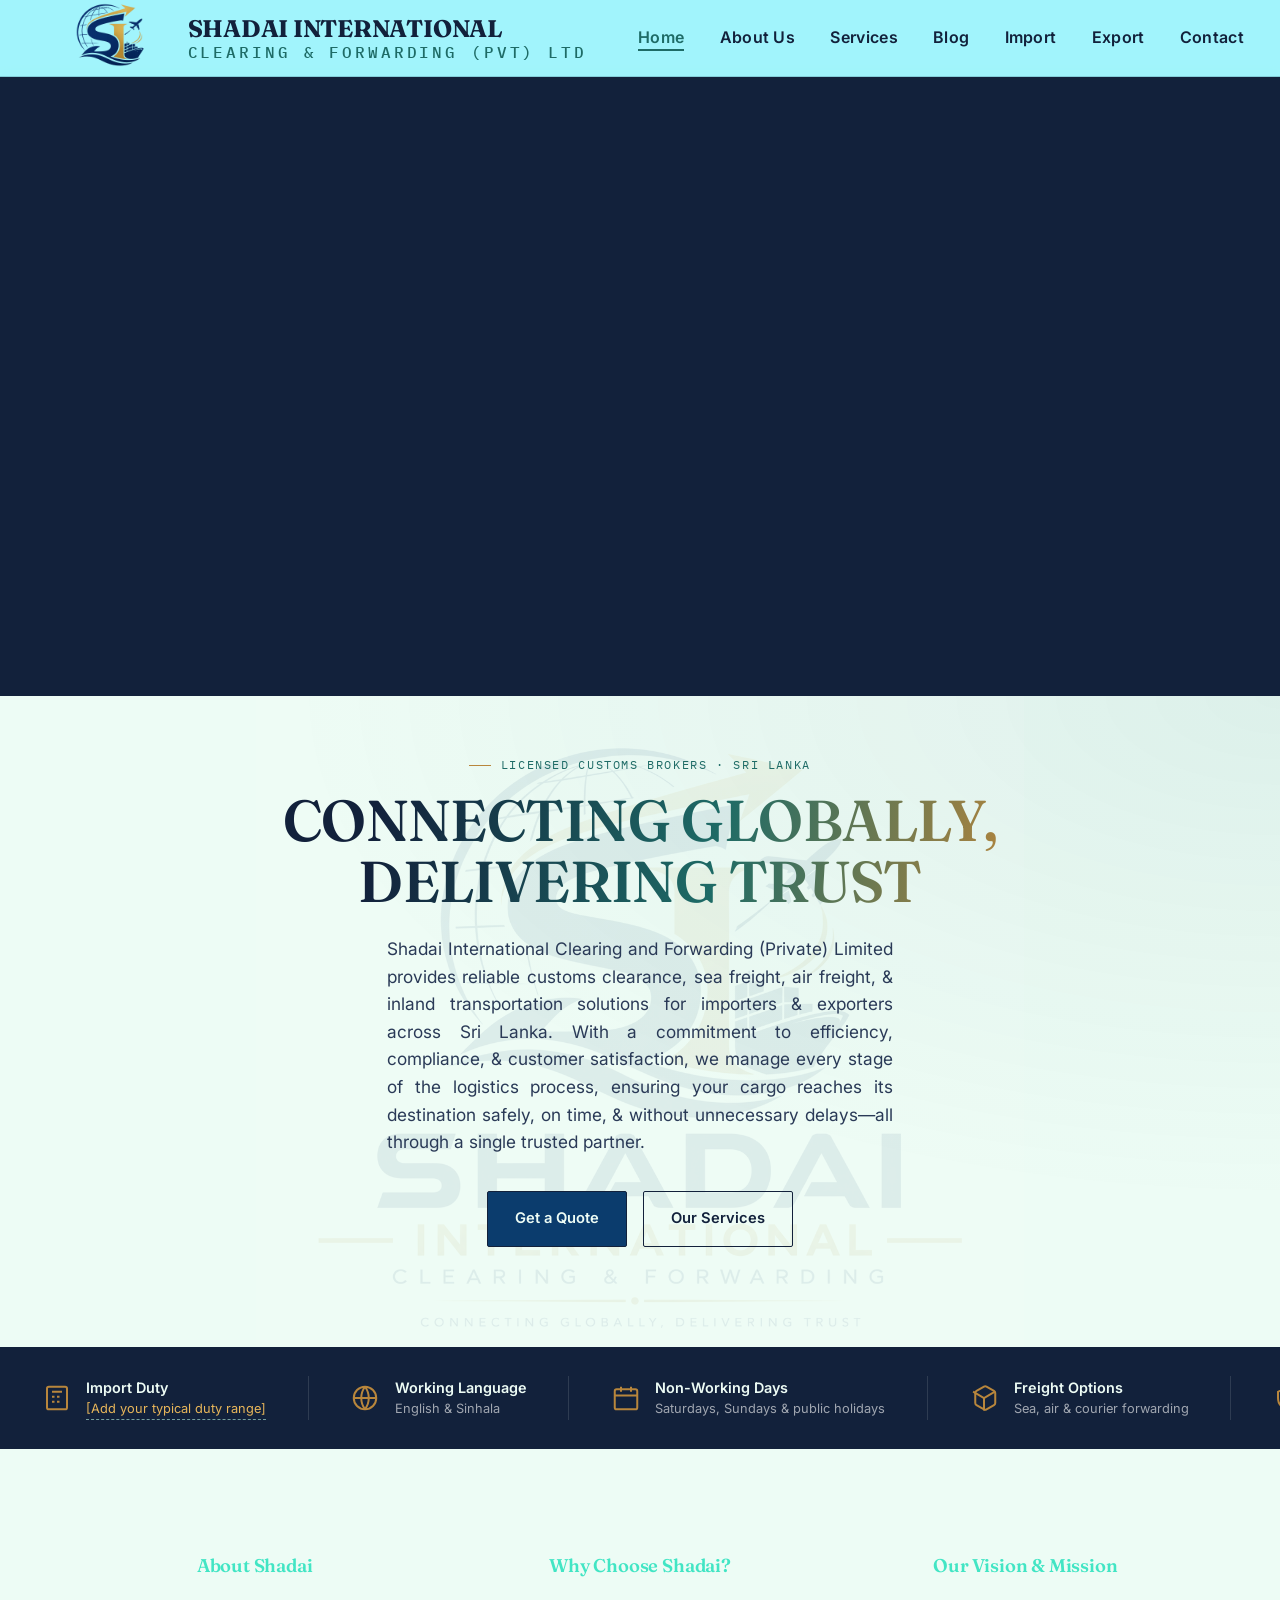
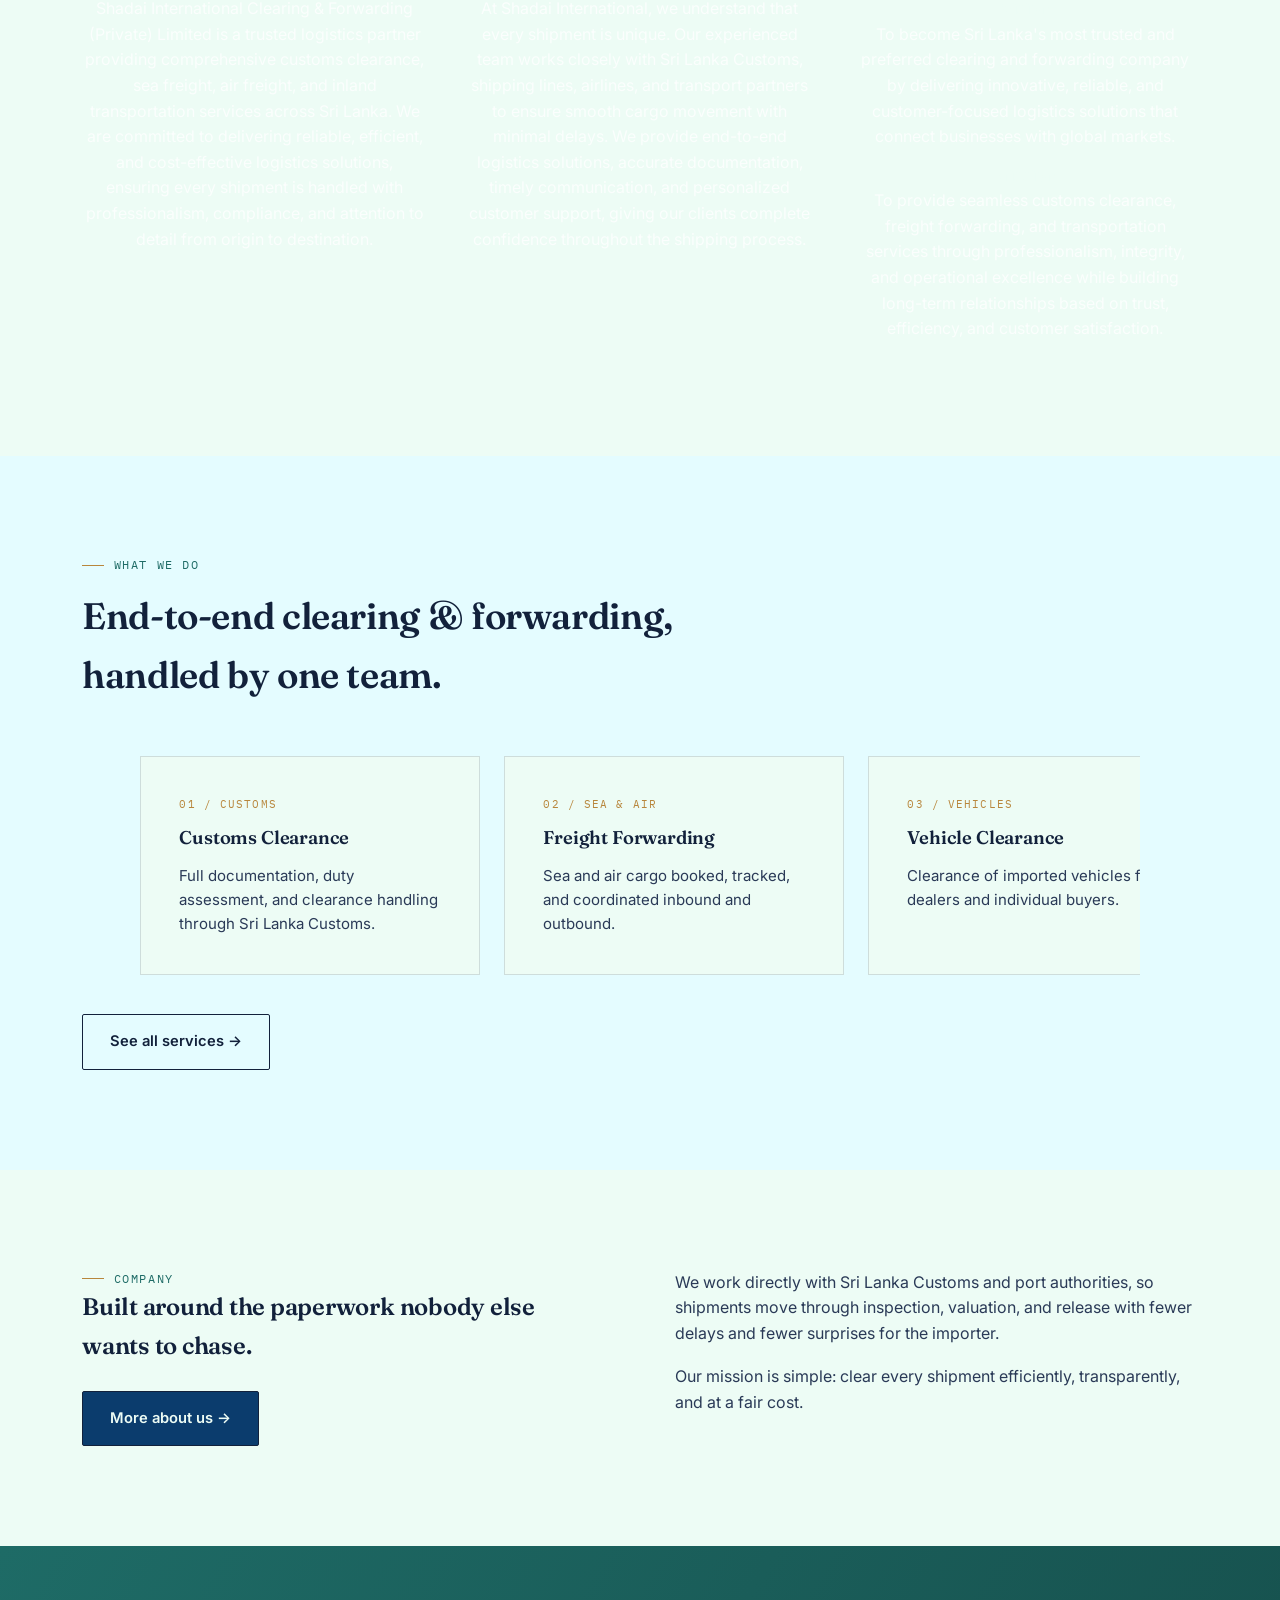
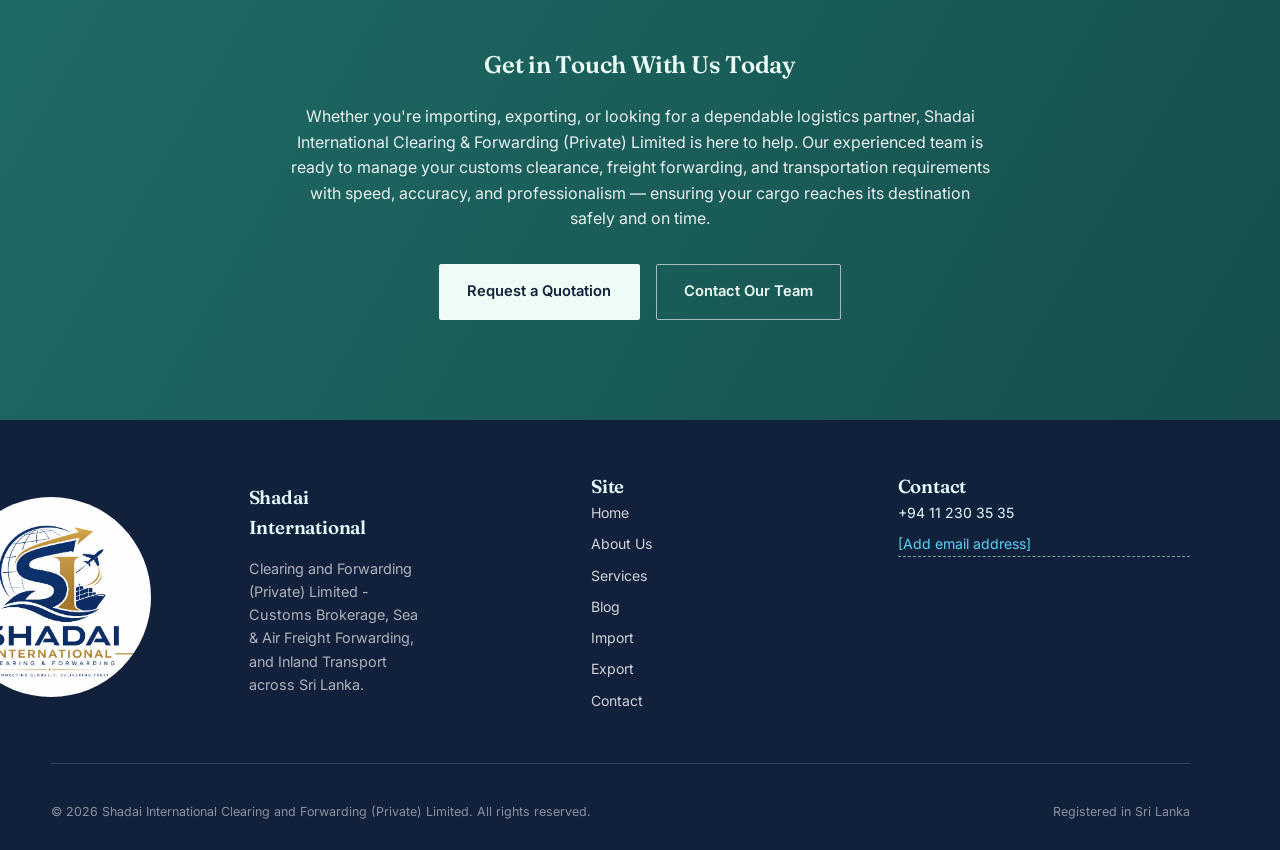
<file: index.html>
<!DOCTYPE html>
<html lang="en">
<head>
<meta charset="UTF-8">
<meta name="viewport" content="width=device-width, initial-scale=1.0">
<title>Home | Shadai International Clearing and Forwarding (Pvt) Ltd</title>
<meta name="description" content="Shadai International Clearing and Forwarding (Private) Limited — Licensed customs brokers, sea & air freight forwarders in Sri Lanka.">
<link rel="preconnect" href="https://fonts.googleapis.com">
<link rel="preconnect" href="https://fonts.gstatic.com" crossorigin>
<link href="https://fonts.googleapis.com/css2?family=Fraunces:opsz,wght@9..144,400;9..144,500;9..144,600;9..144,700&family=Inter:wght@400;500;600;700&family=IBM+Plex+Mono:wght@500&display=swap" rel="stylesheet">
<link rel="stylesheet" href="css/style.css">
</head>
<body>

<header>
  <div class="nav-inner">
    <a href="index.html" class="logo">
      <img src="images/logo.png" alt="Shadai International logo" class="logo-img">
      <div class="logo-text">SHADAI INTERNATIONAL<span>CLEARING &amp; FORWARDING (PVT) LTD</span></div>
    </a>
    <button class="nav-toggle" aria-label="Toggle menu" id="navToggle">☰</button>
    <nav>
      <ul id="navList">
        <li><a href="index.html" class="active">Home</a></li>
        <li><a href="about.html">About Us</a></li>
        <li><a href="services.html">Services</a></li>
        <li><a href="blog.html">Blog</a></li>
        <li><a href="import.html">Import</a></li>
        <li><a href="export.html">Export</a></li>
        <li><a href="contact.html">Contact</a></li>
      </ul>
    </nav>
  </div>
</header>

<div class="gallery-spacer"></div>
<section class="hero-slider">
  <div class="slide" style="background-image:url('images/gallery-1.jpg');"></div>
  <div class="slide" style="background-image:url('images/gallery-2.webp');"></div>
  <div class="slide" style="background-image:url('images/gallery-3.jpg');"></div>
  <div class="slide" style="background-image:url('images/gallery-4.jpg');"></div>
  <div class="slide" style="background-image:url('images/gallery-5.jpg');"></div>
  <div class="slide" style="background-image:url('images/gallery-6.jpg');"></div>
  <div class="slide" style="background-image:url('images/gallery-7.png');"></div>
</section>

<section class="hero hero-center" style="padding-top:60px;">
  <img src="images/logo1.png" alt="" class="hero-watermark">
  <div class="wrap">
    <div class="eyebrow" style="justify-content:center;">Licensed Customs Brokers · Sri Lanka</div>
    <h1 class="hero-headline">CONNECTING GLOBALLY, DELIVERING TRUST</h1>
    <p class="lead" style="margin-left:auto;margin-right:auto;text-align:justify;">Shadai International Clearing and Forwarding (Private) Limited provides reliable customs clearance, sea freight, air freight, &amp; inland transportation solutions for importers &amp; exporters across Sri Lanka. With a commitment to efficiency, compliance, &amp; customer satisfaction, we manage every stage of the logistics process, ensuring your cargo reaches its destination safely, on time, &amp; without unnecessary delays—all through a single trusted partner.</p>
    <div class="btn-row" style="justify-content:center;">
      <a href="contact.html" class="btn">Get a Quote</a>
      <a href="services.html" class="btn btn-outline">Our Services</a>
    </div>
  </div>
</section>

<section class="info-ticker">
  <div class="ticker-track">
    <div class="ticker-item">
      <svg viewBox="0 0 24 24" fill="none" stroke="currentColor" stroke-width="1.6"><rect x="4" y="3" width="16" height="18" rx="1.5"/><line x1="8" y1="7" x2="16" y2="7"/><line x1="8" y1="11" x2="10" y2="11"/><line x1="12" y1="11" x2="14" y2="11"/><line x1="16" y1="11" x2="16" y2="11"/><line x1="8" y1="15" x2="10" y2="15"/><line x1="12" y1="15" x2="14" y2="15"/></svg>
      <div><b>Import Duty</b><span class="edit-me">[Add your typical duty range]</span></div>
    </div>
    <div class="ticker-item">
      <svg viewBox="0 0 24 24" fill="none" stroke="currentColor" stroke-width="1.6"><circle cx="12" cy="12" r="9"/><path d="M3 12h18M12 3a15 15 0 0 1 0 18M12 3a15 15 0 0 0 0 18"/></svg>
      <div><b>Working Language</b><span>English &amp; Sinhala</span></div>
    </div>
    <div class="ticker-item">
      <svg viewBox="0 0 24 24" fill="none" stroke="currentColor" stroke-width="1.6"><rect x="3" y="5" width="18" height="16" rx="1.5"/><line x1="3" y1="10" x2="21" y2="10"/><line x1="8" y1="3" x2="8" y2="7"/><line x1="16" y1="3" x2="16" y2="7"/></svg>
      <div><b>Non-Working Days</b><span>Saturdays, Sundays &amp; public holidays</span></div>
    </div>
    <div class="ticker-item">
      <svg viewBox="0 0 24 24" fill="none" stroke="currentColor" stroke-width="1.6"><path d="M21 16V8a2 2 0 0 0-1-1.73l-6-3.46a2 2 0 0 0-2 0l-6 3.46A2 2 0 0 0 5 8v8a2 2 0 0 0 1 1.73l6 3.46a2 2 0 0 0 2 0l6-3.46A2 2 0 0 0 21 16Z"/><path d="M3.27 6.96 12 12l8.73-5.04M12 22.08V12"/></svg>
      <div><b>Freight Options</b><span>Sea, air &amp; courier forwarding</span></div>
    </div>
    <div class="ticker-item">
      <svg viewBox="0 0 24 24" fill="none" stroke="currentColor" stroke-width="1.6"><path d="M9 12l2 2 4-4"/><path d="M12 3l8 4v5c0 5-3.5 8-8 9-4.5-1-8-4-8-9V7l8-4Z"/></svg>
      <div><b>Restricted Items</b><span class="edit-me">[Add note on regulated goods]</span></div>
    </div>
    <!-- duplicate for seamless loop -->
    <div class="ticker-item">
      <svg viewBox="0 0 24 24" fill="none" stroke="currentColor" stroke-width="1.6"><rect x="4" y="3" width="16" height="18" rx="1.5"/><line x1="8" y1="7" x2="16" y2="7"/><line x1="8" y1="11" x2="10" y2="11"/><line x1="12" y1="11" x2="14" y2="11"/><line x1="16" y1="11" x2="16" y2="11"/><line x1="8" y1="15" x2="10" y2="15"/><line x1="12" y1="15" x2="14" y2="15"/></svg>
      <div><b>Import Duty</b><span class="edit-me">[Add your typical duty range]</span></div>
    </div>
    <div class="ticker-item">
      <svg viewBox="0 0 24 24" fill="none" stroke="currentColor" stroke-width="1.6"><circle cx="12" cy="12" r="9"/><path d="M3 12h18M12 3a15 15 0 0 1 0 18M12 3a15 15 0 0 0 0 18"/></svg>
      <div><b>Working Language</b><span>English &amp; Sinhala</span></div>
    </div>
    <div class="ticker-item">
      <svg viewBox="0 0 24 24" fill="none" stroke="currentColor" stroke-width="1.6"><rect x="3" y="5" width="18" height="16" rx="1.5"/><line x1="3" y1="10" x2="21" y2="10"/><line x1="8" y1="3" x2="8" y2="7"/><line x1="16" y1="3" x2="16" y2="7"/></svg>
      <div><b>Non-Working Days</b><span>Saturdays, Sundays &amp; public holidays</span></div>
    </div>
    <div class="ticker-item">
      <svg viewBox="0 0 24 24" fill="none" stroke="currentColor" stroke-width="1.6"><path d="M21 16V8a2 2 0 0 0-1-1.73l-6-3.46a2 2 0 0 0-2 0l-6 3.46A2 2 0 0 0 5 8v8a2 2 0 0 0 1 1.73l6 3.46a2 2 0 0 0 2 0l6-3.46A2 2 0 0 0 21 16Z"/><path d="M3.27 6.96 12 12l8.73-5.04M12 22.08V12"/></svg>
      <div><b>Freight Options</b><span>Sea, air &amp; courier forwarding</span></div>
    </div>
    <div class="ticker-item">
      <svg viewBox="0 0 24 24" fill="none" stroke="currentColor" stroke-width="1.6"><path d="M9 12l2 2 4-4"/><path d="M12 3l8 4v5c0 5-3.5 8-8 9-4.5-1-8-4-8-9V7l8-4Z"/></svg>
      <div><b>Restricted Items</b><span class="edit-me">[Add note on regulated goods]</span></div>
    </div>
  </div>
</section>

<section class="about-bg-section"
  style="background-image: linear-gradient(rgba(10, 20, 40, 0.55), rgba(10, 20, 40, 0.55)), url('images/About.png');">
  <div class="wrap">
    <div class="about-grid">

      <div class="about-col">
        <h3>About Shadai</h3>
        <p>Shadai International Clearing &amp; Forwarding (Private) Limited is a trusted logistics partner providing comprehensive customs clearance, sea freight, air freight, and inland transportation services across Sri Lanka. We are committed to delivering reliable, efficient, and cost-effective logistics solutions, ensuring every shipment is handled with professionalism, compliance, and attention to detail from origin to destination.</p>
      </div>

      <div class="about-col">
        <h3>Why Choose Shadai?</h3>
        <p>At Shadai International, we understand that every shipment is unique. Our experienced team works closely with Sri Lanka Customs, shipping lines, airlines, and transport partners to ensure smooth cargo movement with minimal delays. We provide end-to-end logistics solutions, accurate documentation, timely communication, and personalized customer support, giving our clients complete confidence throughout the shipping process.</p>
      </div>

      <div class="about-col">
        <h3>Our Vision &amp; Mission</h3>
        <p><b>Vision</b><br>To become Sri Lanka's most trusted and preferred clearing and forwarding company by delivering innovative, reliable, and customer-focused logistics solutions that connect businesses with global markets.</p>
        <p><b>Mission</b><br>To provide seamless customs clearance, freight forwarding, and transportation services through professionalism, integrity, and operational excellence while building long-term relationships based on trust, efficiency, and customer satisfaction.</p>
      </div>

    </div>
  </div>
</section>

<section class="band-alt">
  <div class="wrap">
    <div class="section-head">
      <div class="eyebrow">What We Do</div>
      <h2>End-to-end clearing &amp; forwarding, handled by one team.</h2>
    </div>
    <div class="svc-carousel">
      <div class="svc-track">
        <div class="svc-card">
          <div class="tag">01 / CUSTOMS</div>
          <h3>Customs Clearance</h3>
          <p>Full documentation, duty assessment, and clearance handling through Sri Lanka Customs.</p>
        </div>
        <div class="svc-card">
          <div class="tag">02 / SEA &amp; AIR</div>
          <h3>Freight Forwarding</h3>
          <p>Sea and air cargo booked, tracked, and coordinated inbound and outbound.</p>
        </div>
        <div class="svc-card">
          <div class="tag">03 / VEHICLES</div>
          <h3>Vehicle Clearance</h3>
          <p>Clearance of imported vehicles for dealers and individual buyers.</p>
        </div>
        <!-- duplicate for seamless loop -->
        <div class="svc-card">
          <div class="tag">01 / CUSTOMS</div>
          <h3>Customs Clearance</h3>
          <p>Full documentation, duty assessment, and clearance handling through Sri Lanka Customs.</p>
        </div>
        <div class="svc-card">
          <div class="tag">02 / SEA &amp; AIR</div>
          <h3>Freight Forwarding</h3>
          <p>Sea and air cargo booked, tracked, and coordinated inbound and outbound.</p>
        </div>
        <div class="svc-card">
          <div class="tag">03 / VEHICLES</div>
          <h3>Vehicle Clearance</h3>
          <p>Clearance of imported vehicles for dealers and individual buyers.</p>
        </div>
      </div>
    </div>
    <div style="margin-top:2.4rem;">
      <a href="services.html" class="btn btn-outline">See all services →</a>
    </div>
  </div>

</section>

<section>
  <div class="wrap split">
    <div>
      <div class="eyebrow">Company</div>
      <h2>Built around the paperwork nobody else wants to chase.</h2>
      <div style="margin-top:1.6rem;">
        <a href="about.html" class="btn">More about us →</a>
      </div>
    </div>
    <div>
      <p>We work directly with Sri Lanka Customs and port authorities, so shipments move through inspection, valuation, and release with fewer delays and fewer surprises for the importer.</p>
      <p>Our mission is simple: clear every shipment efficiently, transparently, and at a fair cost.</p>
    </div>
  </div>
</section>

<section class="cta-band">
  <div class="wrap" style="text-align:center;">
    <h2 style="color:var(--paper);">Get in Touch With Us Today</h2>
    <p style="max-width:70ch;margin:1.2rem auto 2rem;color:rgba(255,255,255,0.9);">Whether you're importing, exporting, or looking for a dependable logistics partner, Shadai International Clearing &amp; Forwarding (Private) Limited is here to help. Our experienced team is ready to manage your customs clearance, freight forwarding, and transportation requirements with speed, accuracy, and professionalism — ensuring your cargo reaches its destination safely and on time.</p>
    <div class="btn-row" style="justify-content:center;">
      <a href="contact.html" class="btn btn-white">Request a Quotation</a>
      <a href="contact.html" class="btn btn-outline-white">Contact Our Team</a>
    </div>
  </div>
</section>

<footer>
  <div class="wrap">
    <div class="foot-grid">
      <div class="foot-brand">
        <img src="images/logo1.png" alt="Shadai International logo" class="foot-logo">
        <div class="foot-brand-text">
          <h3>Shadai International</h3>
          <p>Clearing and Forwarding (Private) Limited - Customs Brokerage, Sea &amp; Air Freight Forwarding, and Inland Transport across Sri Lanka.</p>
        </div>
      </div>
      <div>
        <h3>Site</h3>
        <ul>
          <li><a href="index.html">Home</a></li>
          <li><a href="about.html">About Us</a></li>
          <li><a href="services.html">Services</a></li>
          <li><a href="blog.html">Blog</a></li>
          <li><a href="import.html">Import</a></li>
          <li><a href="export.html">Export</a></li>
          <li><a href="contact.html">Contact</a></li>
        </ul>
      </div>
      <div>
        <h3>Contact</h3>
        <ul>
          <li>+94 11 230 35 35</li>
          <li class="edit-me">[Add email address]</li>
        </ul>
      </div>
    </div>
    <div class="foot-bottom">
      <span>© <span id="year"></span> Shadai International Clearing and Forwarding (Private) Limited. All rights reserved.</span>
      <span>Registered in Sri Lanka</span>
    </div>
  </div>
</footer>

<script src="js/script.js"></script>
</body>
</html>
</file>
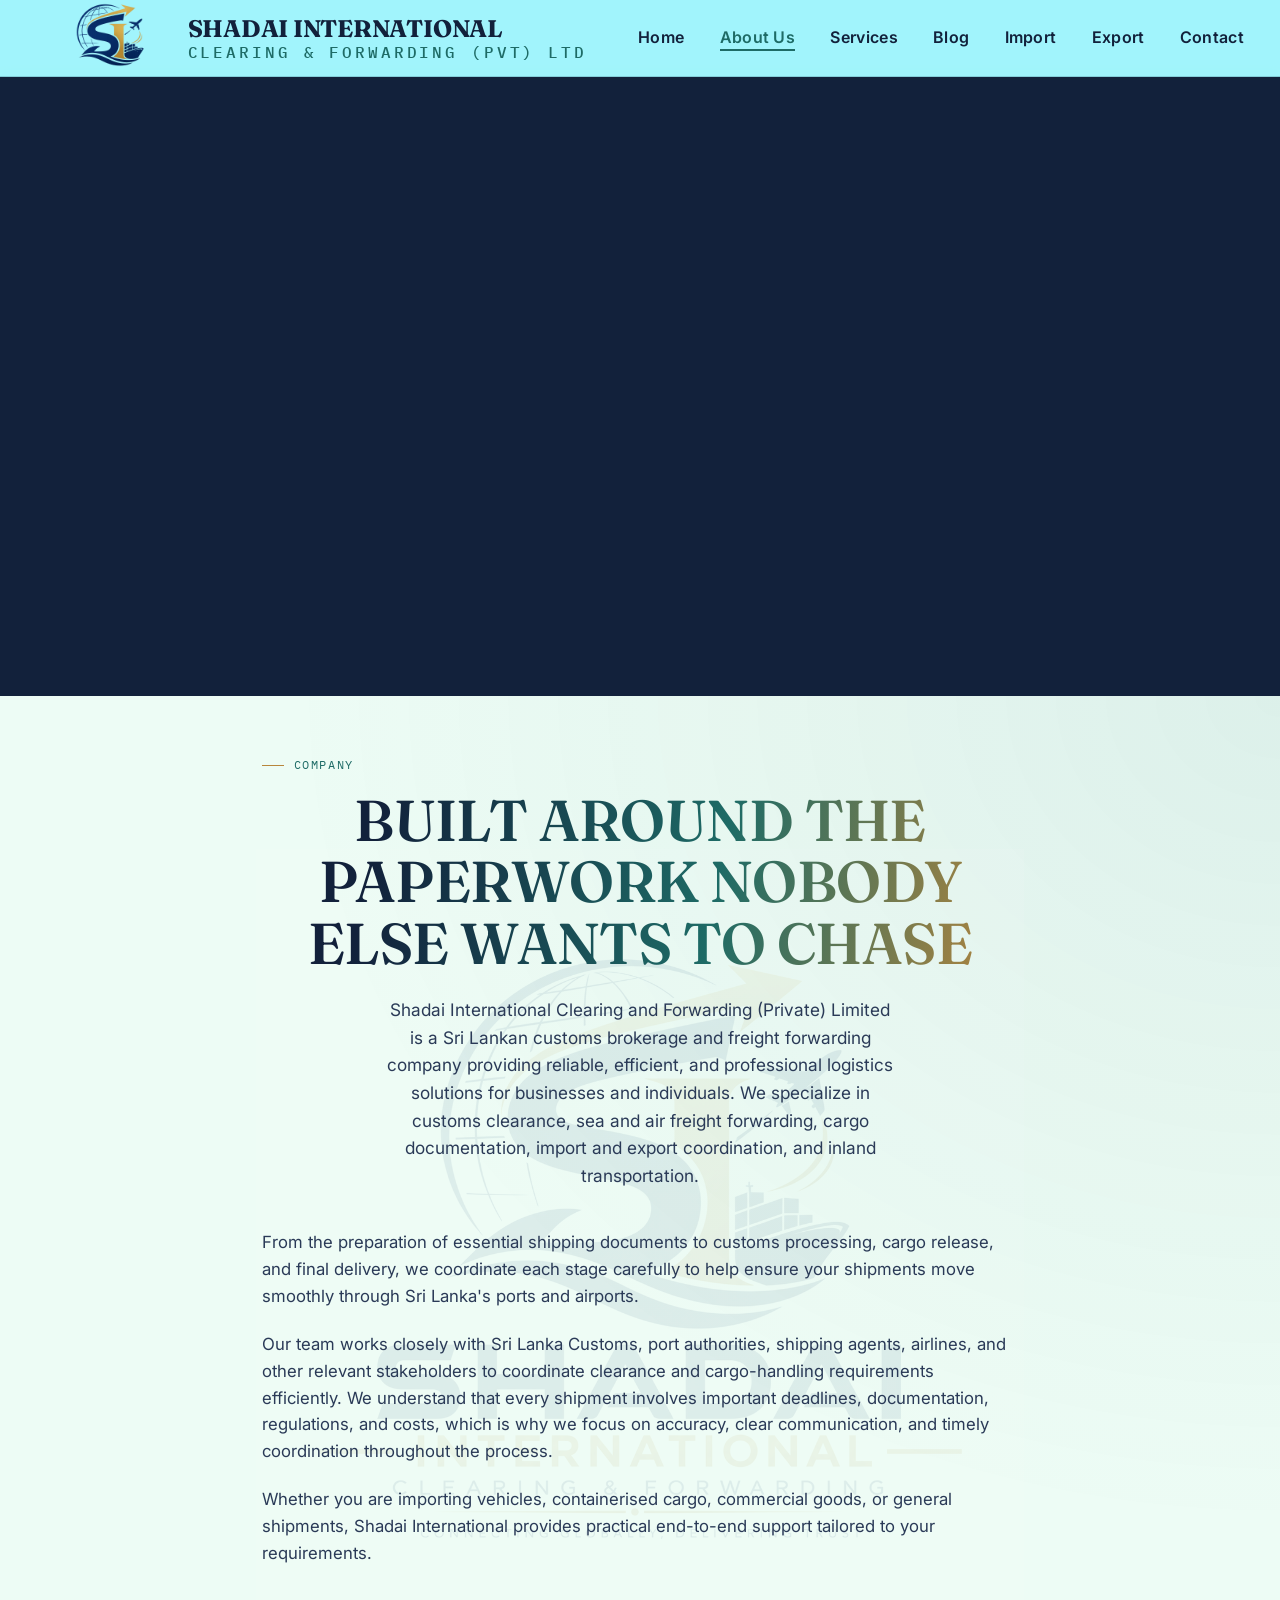
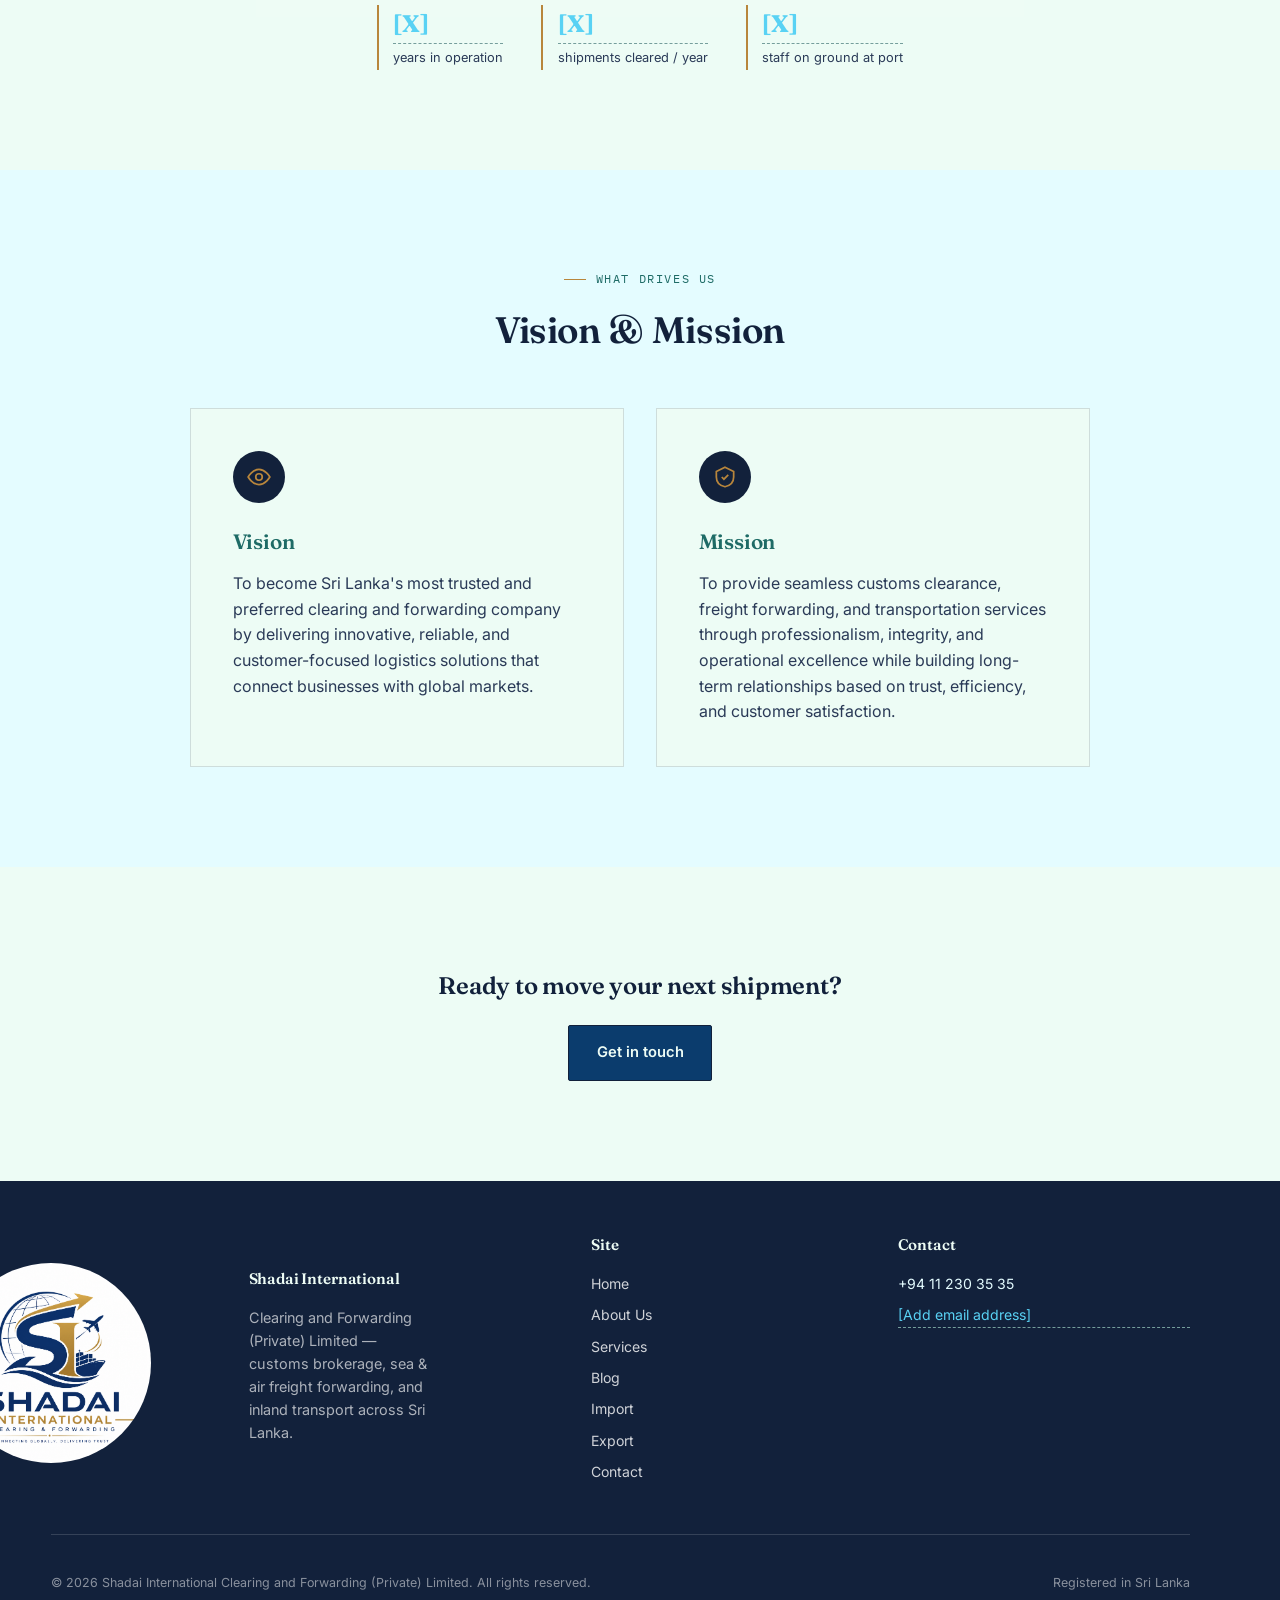
<file: about.html>
<!DOCTYPE html>
<html lang="en">
<head>
<meta charset="UTF-8">
<meta name="viewport" content="width=device-width, initial-scale=1.0">
<title>About Us | Shadai International Clearing and Forwarding (Pvt) Ltd</title>
<link rel="preconnect" href="https://fonts.googleapis.com">
<link rel="preconnect" href="https://fonts.gstatic.com" crossorigin>
<link href="https://fonts.googleapis.com/css2?family=Fraunces:opsz,wght@9..144,400;9..144,500;9..144,600;9..144,700&family=Inter:wght@400;500;600;700&family=IBM+Plex+Mono:wght@500&display=swap" rel="stylesheet">
<link rel="stylesheet" href="css/style.css">
</head>
<body>

<header>
  <div class="nav-inner">
    <a href="index.html" class="logo">
      <img src="images/logo.png" alt="Shadai International logo" class="logo-img">
      <div class="logo-text">SHADAI INTERNATIONAL<span>CLEARING &amp; FORWARDING (PVT) LTD</span></div>
    </a>
    <button class="nav-toggle" aria-label="Toggle menu" id="navToggle">☰</button>
    <nav>
      <ul id="navList">
        <li><a href="index.html">Home</a></li>
        <li><a href="about.html" class="active">About Us</a></li>
        <li><a href="services.html">Services</a></li>
        <li><a href="blog.html">Blog</a></li>
        <li><a href="import.html">Import</a></li>
        <li><a href="export.html">Export</a></li>
        <li><a href="contact.html">Contact</a></li>
      </ul>
    </nav>
  </div>
</header>

<div class="gallery-spacer"></div>
<section class="about-slider">
  <div class="slide" style="background-image:url('images/About.png');"></div>
  <div class="slide" style="background-image:url('images/About1.png');"></div>
</section>

<section class="hero hero-center" style="padding:60px 0 100px;">
  <img src="images/logo1.png" alt="" class="hero-watermark">
  <div class="wrap">
    <div class="eyebrow" style="justify-content:left;">Company</div>
    <h1 class="hero-headline">BUILT AROUND THE PAPERWORK NOBODY ELSE WANTS TO CHASE</h1>
    <p class="lead" style="margin-left:auto;margin-right:auto;text-align:center;">Shadai International Clearing and Forwarding (Private) Limited is a Sri Lankan customs brokerage and freight forwarding company providing reliable, efficient, and professional logistics solutions for businesses and individuals. We specialize in customs clearance, sea and air freight forwarding, cargo documentation, import and export coordination, and inland transportation.</p>
  </div>

  <div class="wrap about-desc" style="margin-top:2.5rem;">
    <p>From the preparation of essential shipping documents to customs processing, cargo release, and final delivery, we coordinate each stage carefully to help ensure your shipments move smoothly through Sri Lanka's ports and airports.</p>
    <p>Our team works closely with Sri Lanka Customs, port authorities, shipping agents, airlines, and other relevant stakeholders to coordinate clearance and cargo-handling requirements efficiently. We understand that every shipment involves important deadlines, documentation, regulations, and costs, which is why we focus on accuracy, clear communication, and timely coordination throughout the process.</p>
    <p>Whether you are importing vehicles, containerised cargo, commercial goods, or general shipments, Shadai International provides practical end-to-end support tailored to your requirements.</p>
    <div class="mini-stat-row" style="justify-content:center;">
      <div class="mini-stat"><b class="edit-me">[X]</b><span>years in operation</span></div>
      <div class="mini-stat"><b class="edit-me">[X]</b><span>shipments cleared / year</span></div>
      <div class="mini-stat"><b class="edit-me">[X]</b><span>staff on ground at port</span></div>
    </div>
  </div>
</section>

<section class="band-alt">
  <div class="wrap">
    <div class="section-head" style="text-align:center;margin:0 auto 3rem;">
      <div class="eyebrow" style="justify-content:center;">What Drives Us</div>
      <h2>Vision &amp; Mission</h2>
    </div>
    <div class="vm-grid-pro">
      <div class="vm-card-pro">
        <div class="vm-icon">
          <svg viewBox="0 0 24 24" fill="none" stroke="currentColor" stroke-width="1.6"><path d="M2 12s4-7 10-7 10 7 10 7-4 7-10 7-10-7-10-7Z"/><circle cx="12" cy="12" r="3"/></svg>
        </div>
        <h3>Vision</h3>
        <p>To become Sri Lanka's most trusted and preferred clearing and forwarding company by delivering innovative, reliable, and customer-focused logistics solutions that connect businesses with global markets.</p>
      </div>
      <div class="vm-card-pro">
        <div class="vm-icon">
          <svg viewBox="0 0 24 24" fill="none" stroke="currentColor" stroke-width="1.6"><path d="M9 12l2 2 4-4"/><path d="M12 3l8 4v5c0 5-3.5 8-8 9-4.5-1-8-4-8-9V7l8-4Z"/></svg>
        </div>
        <h3>Mission</h3>
        <p>To provide seamless customs clearance, freight forwarding, and transportation services through professionalism, integrity, and operational excellence while building long-term relationships based on trust, efficiency, and customer satisfaction.</p>
      </div>
    </div>
  </div>
</section>

<section style="text-align:center;">
  <div class="wrap">
    <h2 style="margin-bottom:1.2rem;">Ready to move your next shipment?</h2>
    <a href="contact.html" class="btn">Get in touch</a>
  </div>
</section>

<footer>
  <div class="wrap">
    <div class="foot-grid">
      <div class="foot-brand">
        <img src="images/logo1.png" alt="Shadai International logo" class="foot-logo">
        <div class="foot-brand-text">
          <h4>Shadai International</h4>
          <p>Clearing and Forwarding (Private) Limited — customs brokerage, sea &amp; air freight forwarding, and inland transport across Sri Lanka.</p>
        </div>
      </div>
      <div>
        <h4>Site</h4>
        <ul>
          <li><a href="index.html">Home</a></li>
          <li><a href="about.html">About Us</a></li>
          <li><a href="services.html">Services</a></li>
          <li><a href="blog.html">Blog</a></li>
          <li><a href="import.html">Import</a></li>
          <li><a href="export.html">Export</a></li>
          <li><a href="contact.html">Contact</a></li>
        </ul>
      </div>
      <div>
        <h4>Contact</h4>
        <ul>
          <li>+94 11 230 35 35</li>
          <li class="edit-me">[Add email address]</li>
        </ul>
      </div>
    </div>
    <div class="foot-bottom">
      <span>© <span id="year"></span> Shadai International Clearing and Forwarding (Private) Limited. All rights reserved.</span>
      <span>Registered in Sri Lanka</span>
    </div>
  </div>
</footer>

<script src="js/script.js"></script>
</body>
</html>
</file>
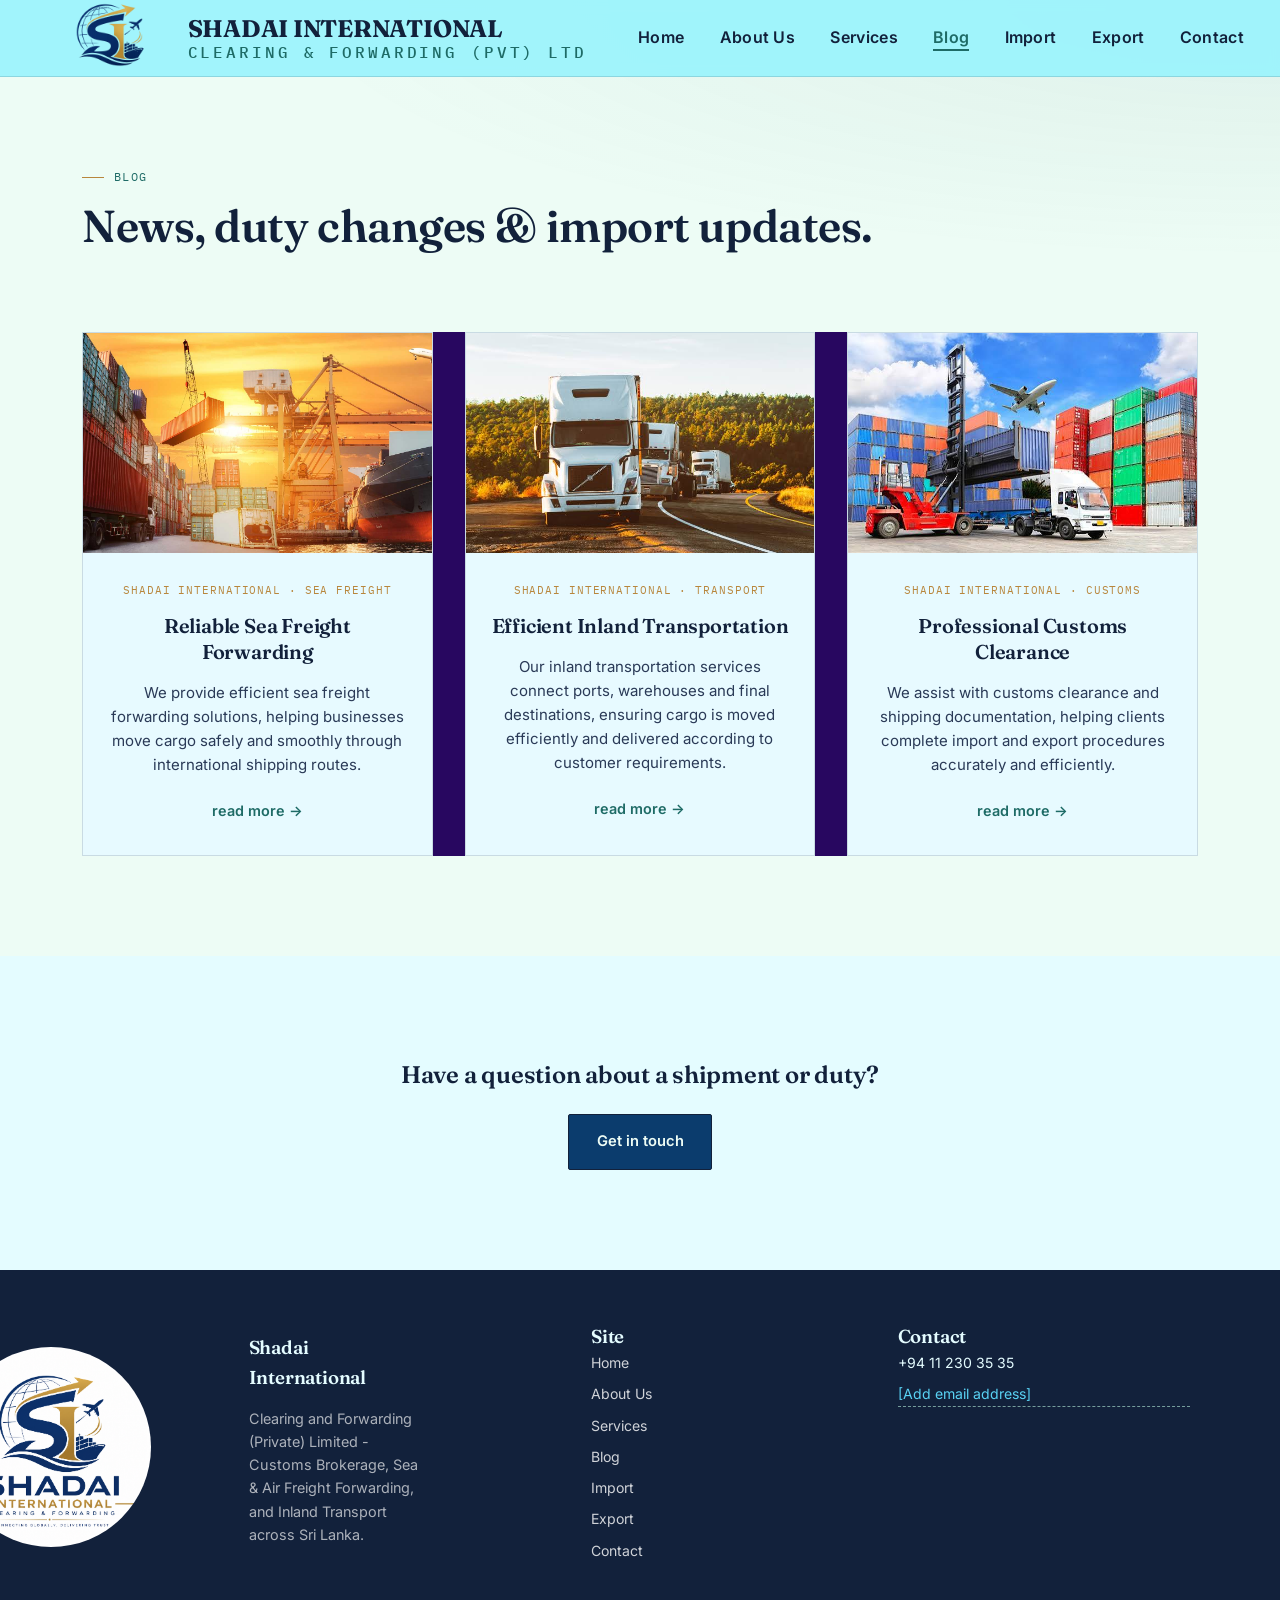
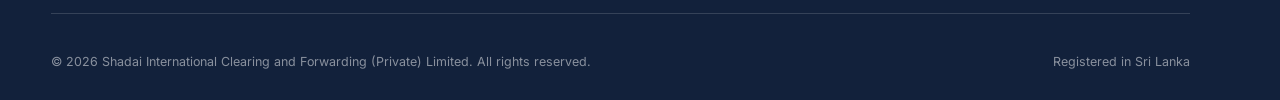
<file: blog.html>
<!DOCTYPE html>
<html lang="en">
<head>
<meta charset="UTF-8">
<meta name="viewport" content="width=device-width, initial-scale=1.0">
<title>Blog | Shadai International Clearing and Forwarding (Pvt) Ltd</title>
<link rel="preconnect" href="https://fonts.googleapis.com">
<link rel="preconnect" href="https://fonts.gstatic.com" crossorigin>
<link href="https://fonts.googleapis.com/css2?family=Fraunces:opsz,wght@9..144,400;9..144,500;9..144,600;9..144,700&family=Inter:wght@400;500;600;700&family=IBM+Plex+Mono:wght@500&display=swap" rel="stylesheet">
<link rel="stylesheet" href="css/style.css">
</head>
<body>

<header>
  <div class="nav-inner">
    <a href="index.html" class="logo">
      <img src="images/logo.png" alt="Shadai International logo" class="logo-img">
      <div class="logo-text">SHADAI INTERNATIONAL<span>CLEARING &amp; FORWARDING (PVT) LTD</span></div>
    </a>
    <button class="nav-toggle" aria-label="Toggle menu" id="navToggle">☰</button>
    <nav>
      <ul id="navList">
        <li><a href="index.html">Home</a></li>
        <li><a href="about.html">About Us</a></li>
        <li><a href="services.html">Services</a></li>
        <li><a href="blog.html" class="active">Blog</a></li>
        <li><a href="import.html">Import</a></li>
        <li><a href="export.html">Export</a></li>
        <li><a href="contact.html">Contact</a></li>
      </ul>
    </nav>
  </div>
</header>

<section class="hero" style="padding-bottom:60px;">
  <div class="wrap">
    <div class="eyebrow">Blog</div>
    <h1 style="font-size:clamp(2rem,4vw,2.8rem);margin-top:1rem;">News, duty changes &amp; import updates.</h1>
  </div>
</section>

<section style="padding-top:0;">
  <div class="wrap">
    <div class="blog-grid">

      <article class="blog-card">
        <div class="blog-img" style="background-image:url('images/gallery-1.jpg');"></div>
        <div class="blog-body">
          <div class="blog-date">SHADAI INTERNATIONAL · SEA FREIGHT</div>
          <h3>Reliable Sea Freight Forwarding</h3>
          <p>We provide efficient sea freight forwarding solutions, helping businesses move cargo safely and smoothly through international shipping routes.</p>
          <a href="#" class="blog-more">read more →</a>
        </div>
      </article>

      <article class="blog-card">
        <div class="blog-img" style="background-image:url('images/gallery-3.jpg');"></div>
        <div class="blog-body">
          <div class="blog-date">SHADAI INTERNATIONAL · TRANSPORT</div>
          <h3>Efficient Inland Transportation</h3>
          <p>Our inland transportation services connect ports, warehouses and final destinations, ensuring cargo is moved efficiently and delivered according to customer requirements.</p>
          <a href="#" class="blog-more">read more →</a>
        </div>
      </article>

      <article class="blog-card">
        <div class="blog-img" style="background-image:url('images/gallery-6.jpg');"></div>
        <div class="blog-body">
          <div class="blog-date">SHADAI INTERNATIONAL · CUSTOMS</div>
          <h3>Professional Customs Clearance</h3>
          <p>We assist with customs clearance and shipping documentation, helping clients complete import and export procedures accurately and efficiently.</p>
          <a href="#" class="blog-more">read more →</a>
        </div>
      </article>

    </div>
  </div>
</section>

<section class="band-alt" style="text-align:center;">
  <div class="wrap">
    <h2 style="margin-bottom:1.2rem;">Have a question about a shipment or duty?</h2>
    <a href="contact.html" class="btn">Get in touch</a>
  </div>
</section>

<footer>
  <div class="wrap">
    <div class="foot-grid">
      <div class="foot-brand">
        <img src="images/logo1.png" alt="Shadai International logo" class="foot-logo">
        <div class="foot-brand-text">
          <h3>Shadai International</h3>
          <p>Clearing and Forwarding (Private) Limited - Customs Brokerage, Sea &amp; Air Freight Forwarding, and Inland Transport across Sri Lanka.</p>
        </div>
      </div>
      <div>
        <h3>Site</h3>
        <ul>
          <li><a href="index.html">Home</a></li>
          <li><a href="about.html">About Us</a></li>
          <li><a href="services.html">Services</a></li>
          <li><a href="blog.html">Blog</a></li>
          <li><a href="import.html">Import</a></li>
          <li><a href="export.html">Export</a></li>
          <li><a href="contact.html">Contact</a></li>
        </ul>
      </div>
      <div>
        <h3>Contact</h3>
        <ul>
          <li>+94 11 230 35 35</li>
          <li class="edit-me">[Add email address]</li>
        </ul>
      </div>
    </div>
    <div class="foot-bottom">
      <span>© <span id="year"></span> Shadai International Clearing and Forwarding (Private) Limited. All rights reserved.</span>
      <span>Registered in Sri Lanka</span>
    </div>
  </div>
</footer>

<script src="js/script.js"></script>
</body>
</html>
</file>
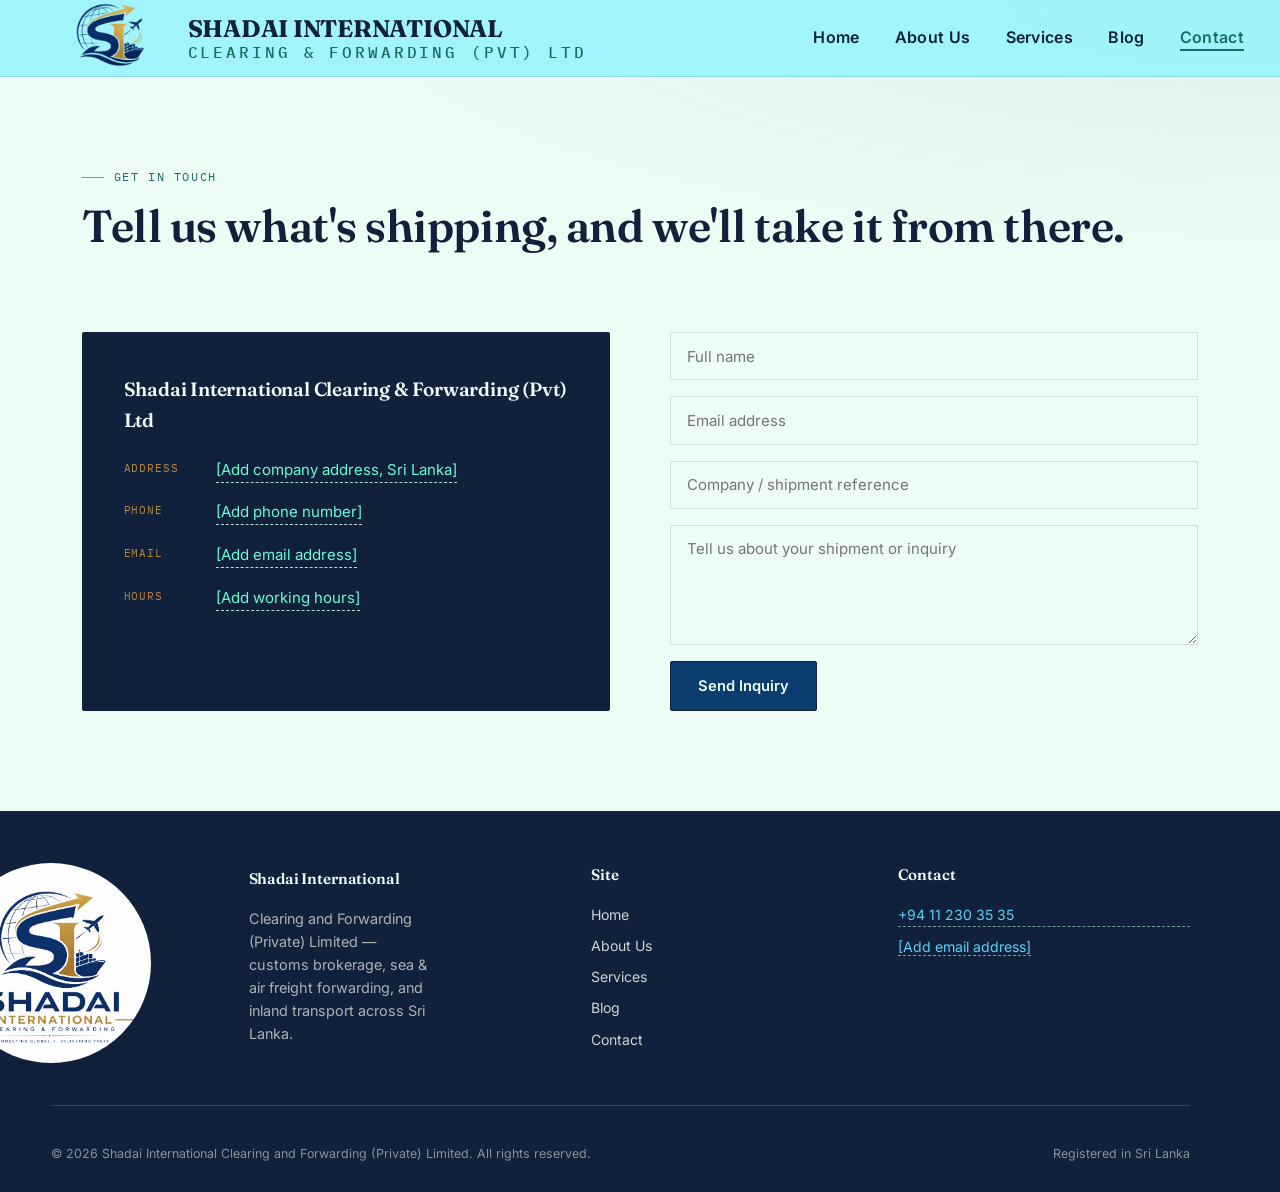
<file: contact.html>
<!DOCTYPE html>
<html lang="en">
<head>
<meta charset="UTF-8">
<meta name="viewport" content="width=device-width, initial-scale=1.0">
<title>Contact | Shadai International Clearing and Forwarding (Pvt) Ltd</title>
<link rel="preconnect" href="https://fonts.googleapis.com">
<link rel="preconnect" href="https://fonts.gstatic.com" crossorigin>
<link href="https://fonts.googleapis.com/css2?family=Fraunces:opsz,wght@9..144,400;9..144,500;9..144,600;9..144,700&family=Inter:wght@400;500;600;700&family=IBM+Plex+Mono:wght@500&display=swap" rel="stylesheet">
<link rel="stylesheet" href="css/style.css">
</head>
<body>

<header>
  <div class="nav-inner">
    <a href="index.html" class="logo">
      <img src="images/logo.png" alt="Shadai International logo" class="logo-img">
      <div class="logo-text">SHADAI INTERNATIONAL<span>CLEARING &amp; FORWARDING (PVT) LTD</span></div>
    </a>
    <button class="nav-toggle" aria-label="Toggle menu" id="navToggle">☰</button>
    <nav>
      <ul id="navList">
        <li><a href="index.html">Home</a></li>
        <li><a href="about.html">About Us</a></li>
        <li><a href="services.html">Services</a></li>
        <li><a href="blog.html">Blog</a></li>
        <li><a href="contact.html" class="active">Contact</a></li>
      </ul>
    </nav>
  </div>
</header>

<section class="hero" style="padding-bottom:60px;">
  <div class="wrap">
    <div class="eyebrow">Get In Touch</div>
    <h1 style="font-size:clamp(2rem,4vw,2.8rem);margin-top:1rem;">Tell us what's shipping, and we'll take it from there.</h1>
  </div>
</section>

<section style="padding-top:0;">
  <div class="wrap contact-grid">
    <div class="contact-card">
      <h3>Shadai International Clearing &amp; Forwarding (Pvt) Ltd</h3>
      <div class="contact-line"><span class="k">Address</span><span class="edit-me">[Add company address, Sri Lanka]</span></div>
      <div class="contact-line"><span class="k">Phone</span><span class="edit-me">[Add phone number]</span></div>
      <div class="contact-line"><span class="k">Email</span><span class="edit-me">[Add email address]</span></div>
      <div class="contact-line"><span class="k">Hours</span><span class="edit-me">[Add working hours]</span></div>
    </div>
    <form id="inquiryForm">
      <input type="text" placeholder="Full name" required>
      <input type="email" placeholder="Email address" required>
      <input type="text" placeholder="Company / shipment reference">
      <textarea placeholder="Tell us about your shipment or inquiry" required></textarea>
      <button type="submit" class="btn">Send Inquiry</button>
    </form>
  </div>
</section>

<footer>
  <div class="wrap">
    <div class="foot-grid">
      <div class="foot-brand">
        <img src="images/logo1.png" alt="Shadai International logo" class="foot-logo">
        <div>
          <h4>Shadai International</h4>
          <p>Clearing and Forwarding (Private) Limited — customs brokerage, sea &amp; air freight forwarding, and inland transport across Sri Lanka.</p>
        </div>
      </div>
      <div>
        <h4>Site</h4>
        <ul>
          <li><a href="index.html">Home</a></li>
          <li><a href="about.html">About Us</a></li>
          <li><a href="services.html">Services</a></li>
          <li><a href="blog.html">Blog</a></li>
          <li><a href="contact.html">Contact</a></li>
        </ul>
      </div>
      <div>
        <h4>Contact</h4>
        <ul>
          <li class="edit-me">+94 11 230 35 35</li>
          <li><a href="mailto:" class="edit-me">[Add email address]</a></li>
        </ul>
      </div>
    </div>
    <div class="foot-bottom">
      <span>© <span id="year"></span> Shadai International Clearing and Forwarding (Private) Limited. All rights reserved.</span>
      <span>Registered in Sri Lanka</span>
    </div>
  </div>
</footer>

<script src="js/script.js"></script>
</body>
</html>
</file>
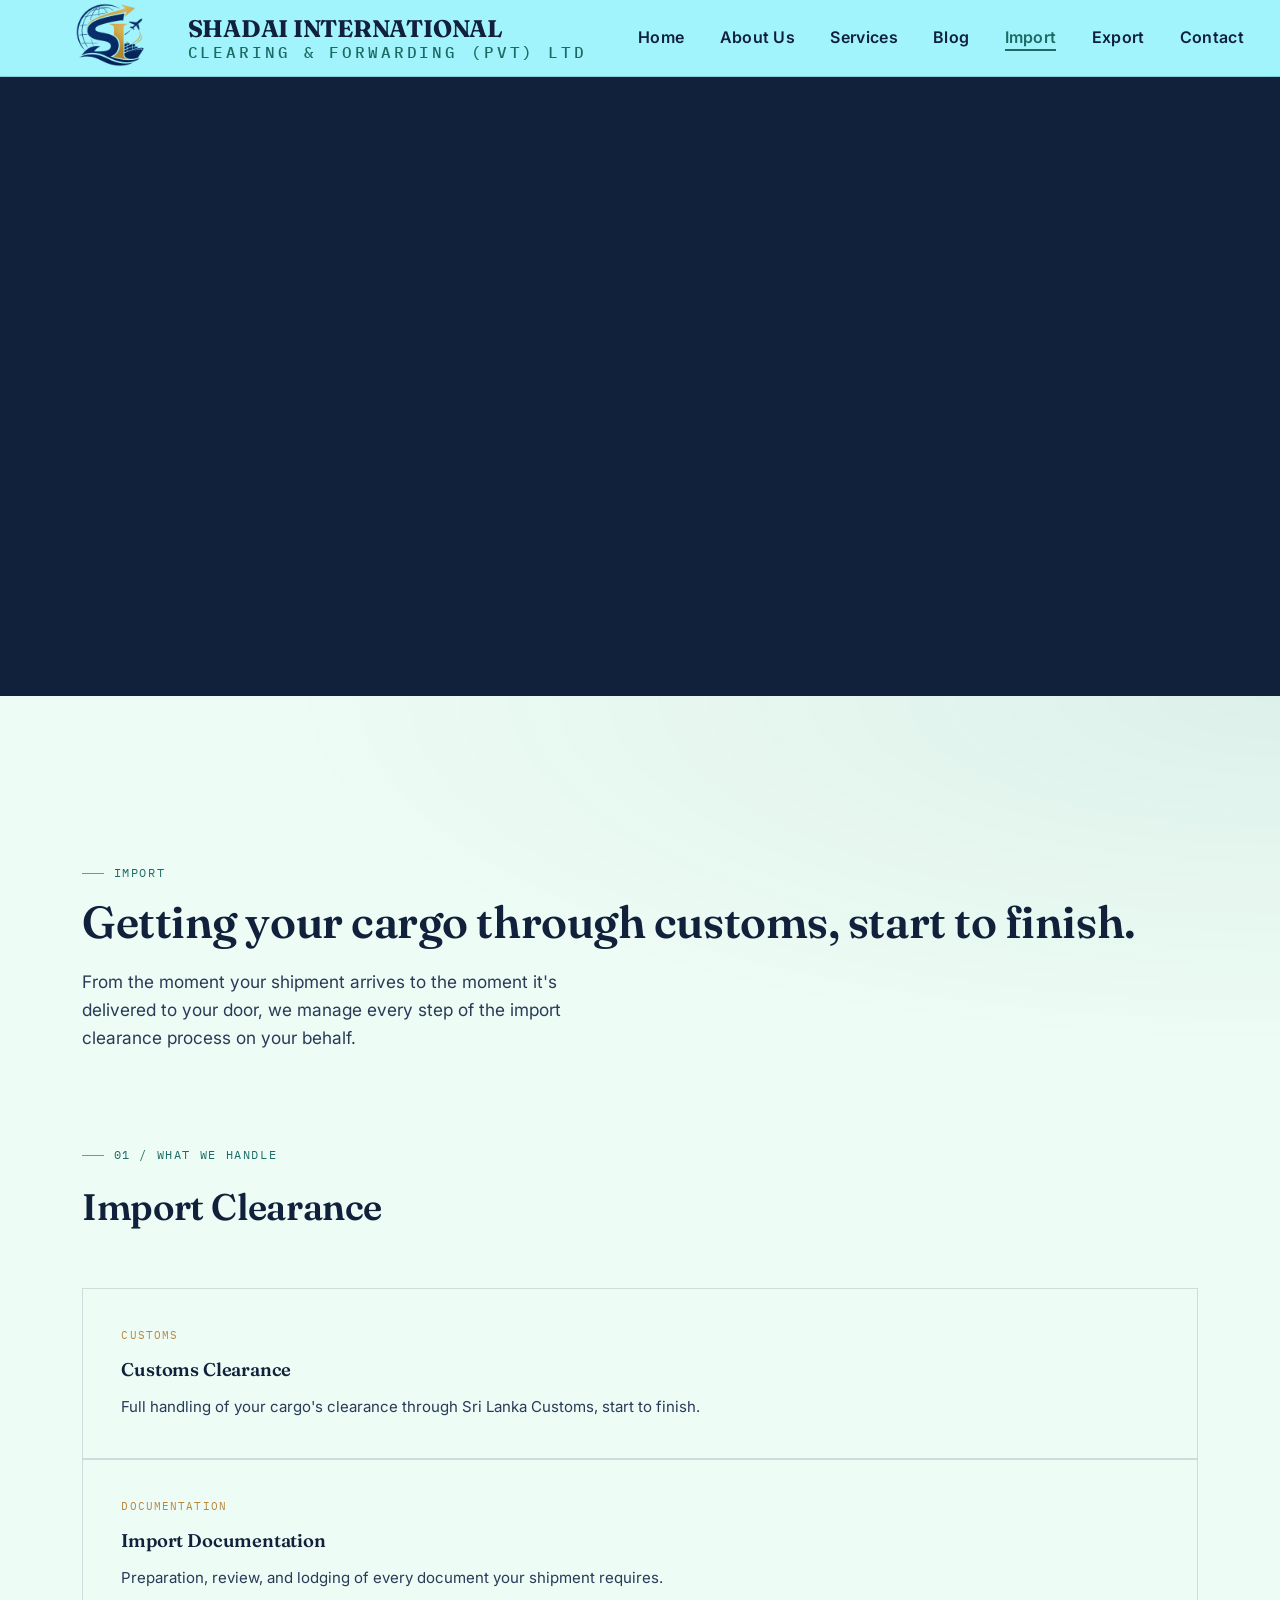
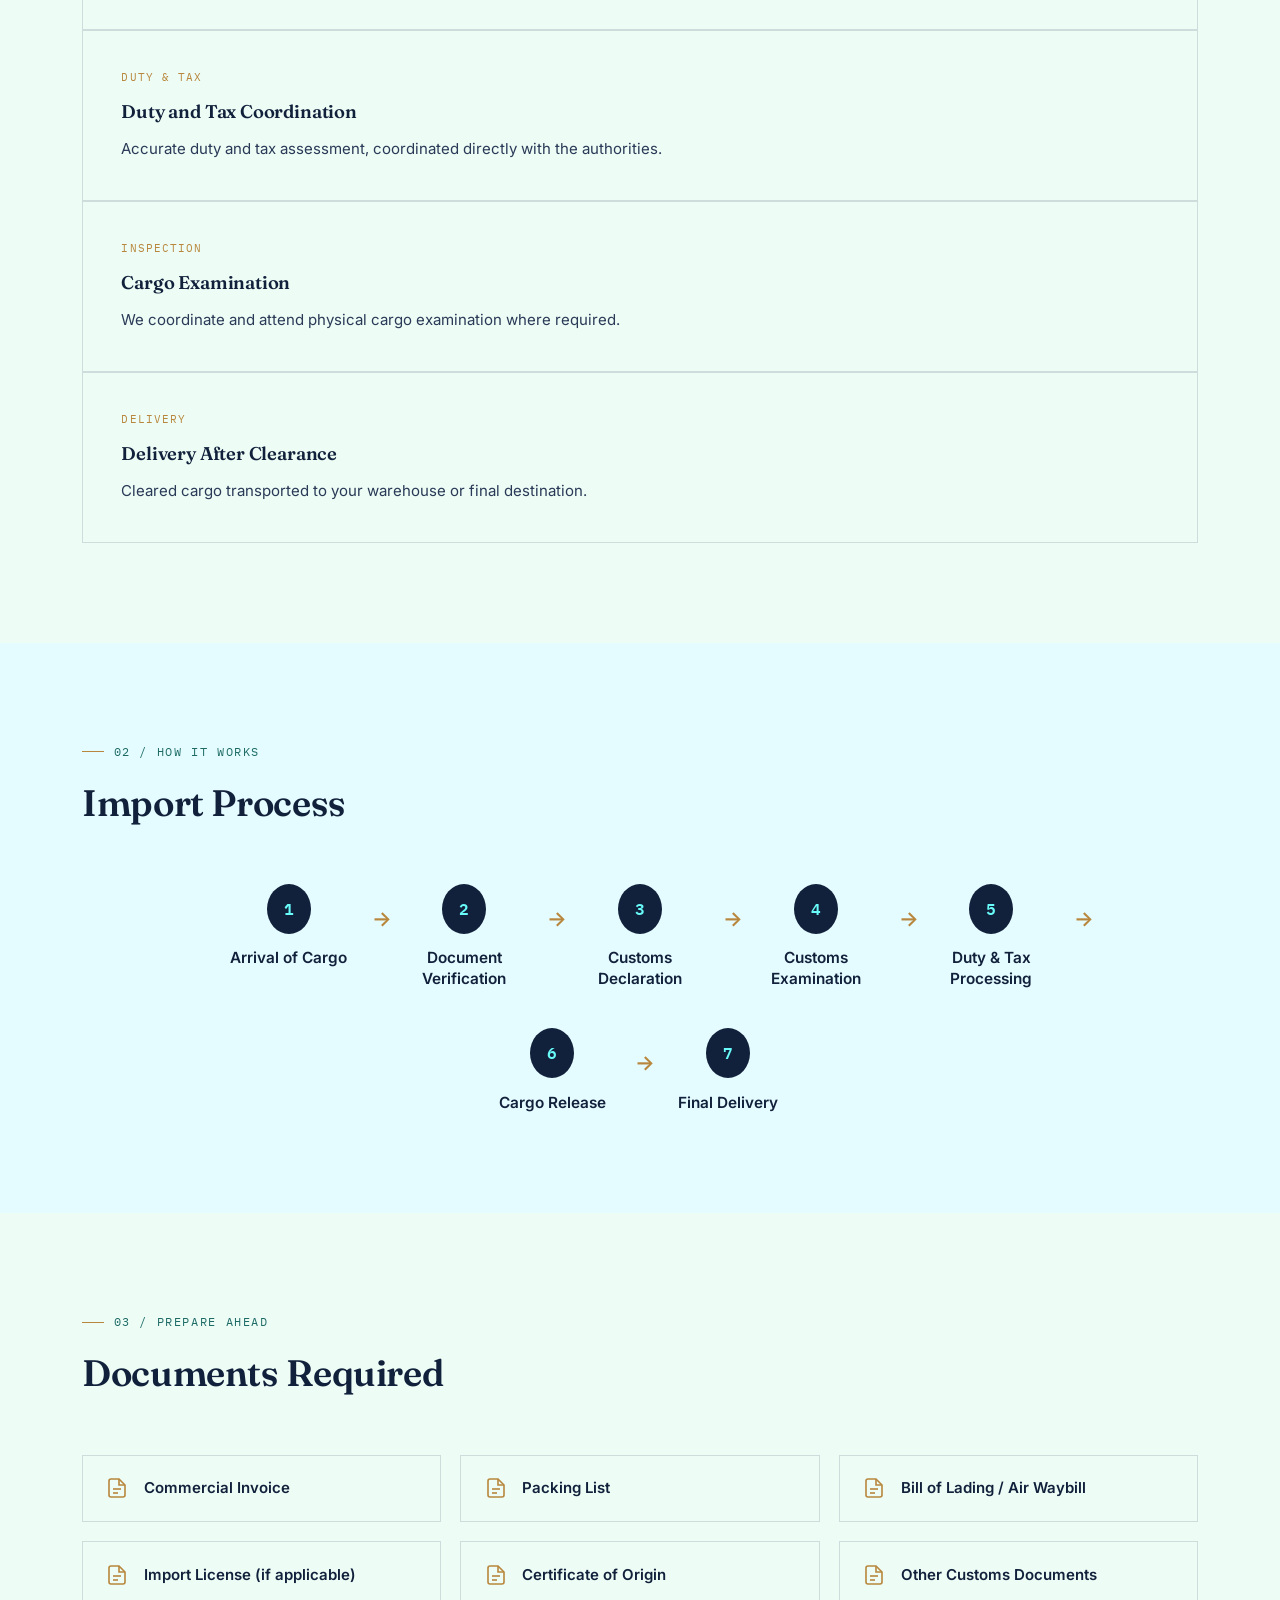
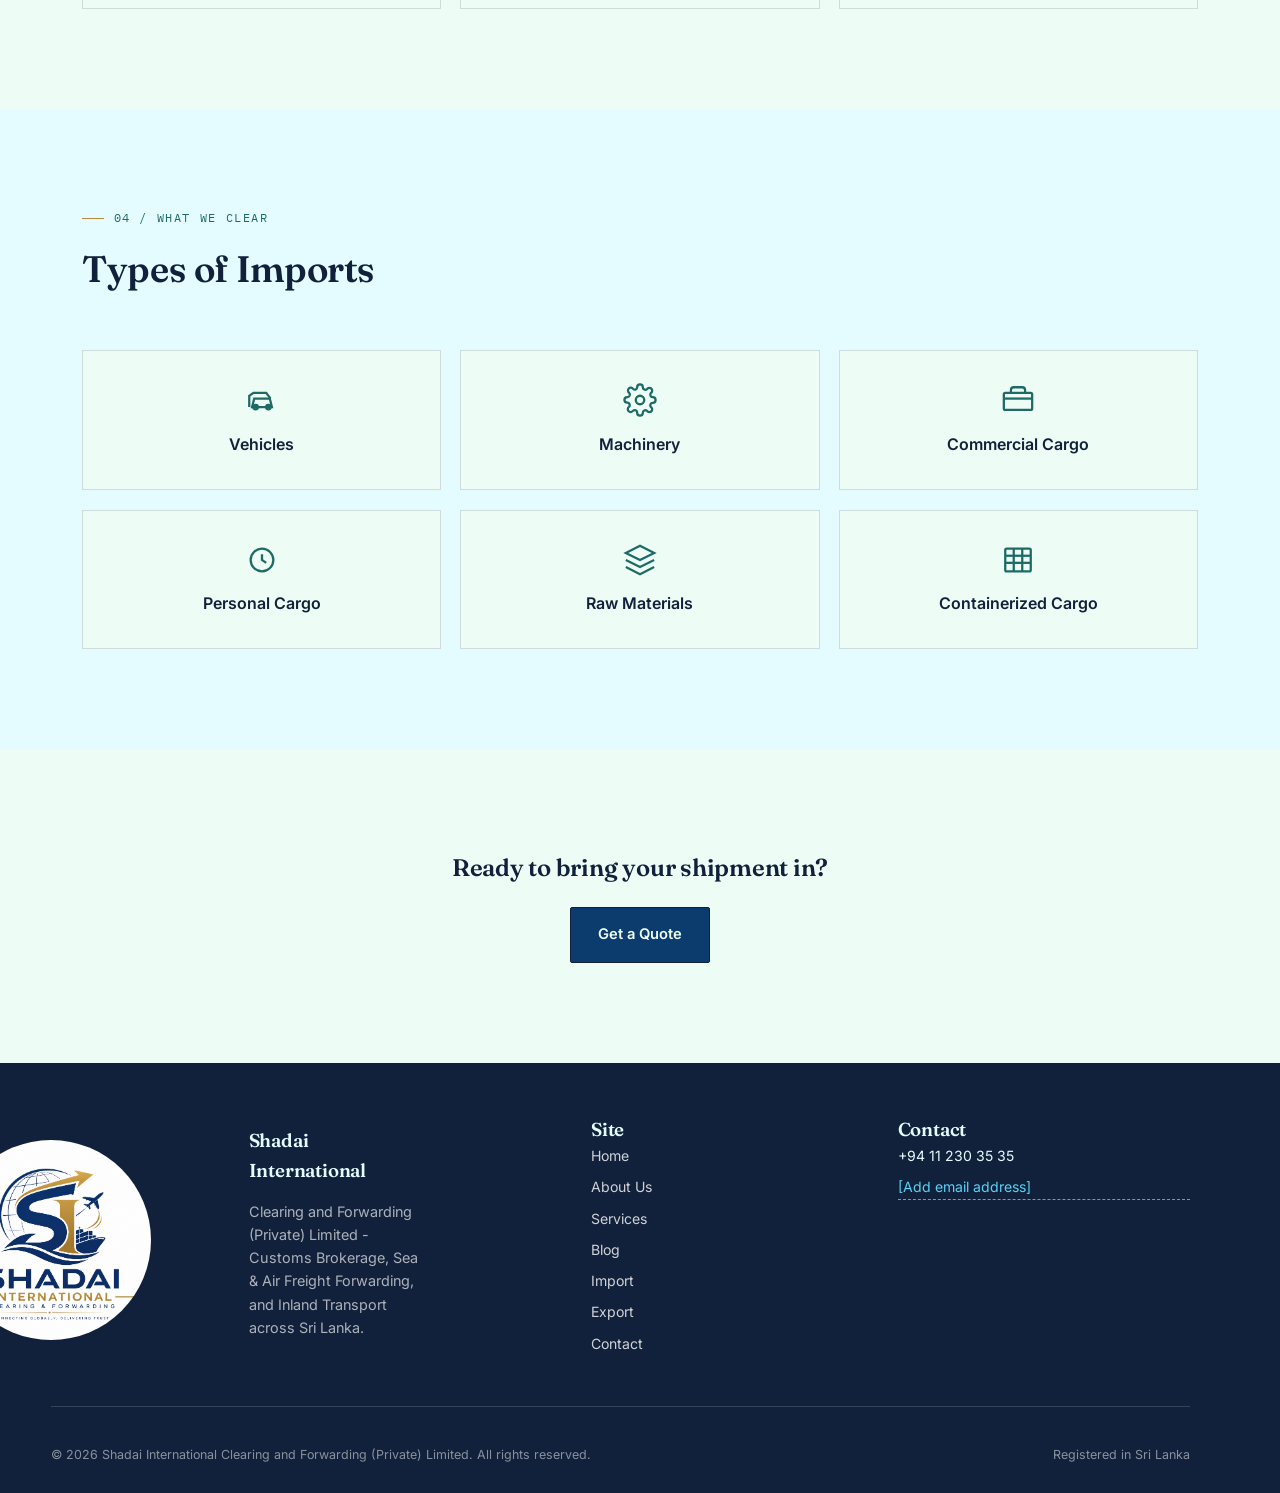
<file: import.html>
<!DOCTYPE html>
<html lang="en">
<head>
<meta charset="UTF-8">
<meta name="viewport" content="width=device-width, initial-scale=1.0">
<title>Import | Shadai International Clearing and Forwarding (Pvt) Ltd</title>
<link rel="preconnect" href="https://fonts.googleapis.com">
<link rel="preconnect" href="https://fonts.gstatic.com" crossorigin>
<link href="https://fonts.googleapis.com/css2?family=Fraunces:opsz,wght@9..144,400;9..144,500;9..144,600;9..144,700&family=Inter:wght@400;500;600;700&family=IBM+Plex+Mono:wght@500&display=swap" rel="stylesheet">
<link rel="stylesheet" href="css/style.css">
</head>
<body>

<header>
  <div class="nav-inner">
    <a href="index.html" class="logo">
      <img src="images/logo.png" alt="Shadai International logo" class="logo-img">
      <div class="logo-text">SHADAI INTERNATIONAL<span>CLEARING &amp; FORWARDING (PVT) LTD</span></div>
    </a>
    <button class="nav-toggle" aria-label="Toggle menu" id="navToggle">☰</button>
    <nav>
      <ul id="navList">
        <li><a href="index.html">Home</a></li>
        <li><a href="about.html">About Us</a></li>
        <li><a href="services.html">Services</a></li>
        <li><a href="blog.html">Blog</a></li>
        <li><a href="import.html" class="active">Import</a></li>
        <li><a href="export.html">Export</a></li>
        <li><a href="contact.html">Contact</a></li>
      </ul>
    </nav>
  </div>
</header>

<div class="gallery-spacer"></div>
<section class="import-slider">
  <div class="slide" style="background-image:url('images/gallery-1.jpg');"></div>
  <div class="slide" style="background-image:url('images/gallery-2.webp');"></div>
  <div class="slide" style="background-image:url('images/gallery-3.jpg');"></div>
</section>

<section class="hero" style="padding-bottom:60px;">
  <div class="wrap">
    <div class="eyebrow">Import</div>
    <h1 style="font-size:clamp(2rem,4vw,2.8rem);margin-top:1rem;">Getting your cargo through customs, start to finish.</h1>
    <p class="lead">From the moment your shipment arrives to the moment it's delivered to your door, we manage every step of the import clearance process on your behalf.</p>
  </div>
</section>

<section style="padding-top:0;">
  <div class="wrap">
    <div class="section-head">
      <div class="eyebrow">01 / What We Handle</div>
      <h2>Import Clearance</h2>
    </div>
    <div class="svc-grid">
      <div class="svc-card">
        <div class="tag">CUSTOMS</div>
        <h3>Customs Clearance</h3>
        <p>Full handling of your cargo's clearance through Sri Lanka Customs, start to finish.</p>
      </div>
      <div class="svc-card">
        <div class="tag">DOCUMENTATION</div>
        <h3>Import Documentation</h3>
        <p>Preparation, review, and lodging of every document your shipment requires.</p>
      </div>
      <div class="svc-card">
        <div class="tag">DUTY &amp; TAX</div>
        <h3>Duty and Tax Coordination</h3>
        <p>Accurate duty and tax assessment, coordinated directly with the authorities.</p>
      </div>
      <div class="svc-card">
        <div class="tag">INSPECTION</div>
        <h3>Cargo Examination</h3>
        <p>We coordinate and attend physical cargo examination where required.</p>
      </div>
      <div class="svc-card">
        <div class="tag">DELIVERY</div>
        <h3>Delivery After Clearance</h3>
        <p>Cleared cargo transported to your warehouse or final destination.</p>
      </div>
    </div>
  </div>
</section>

<section class="band-alt">
  <div class="wrap">
    <div class="section-head">
      <div class="eyebrow">02 / How It Works</div>
      <h2>Import Process</h2>
    </div>
    <div class="import-flow">
      <div class="import-flow-step">
        <div class="import-flow-num">1</div>
        <div class="import-flow-text">Arrival of Cargo</div>
      </div>
      <div class="import-flow-step">
        <div class="import-flow-num">2</div>
        <div class="import-flow-text">Document Verification</div>
      </div>
      <div class="import-flow-step">
        <div class="import-flow-num">3</div>
        <div class="import-flow-text">Customs Declaration</div>
      </div>
      <div class="import-flow-step">
        <div class="import-flow-num">4</div>
        <div class="import-flow-text">Customs Examination</div>
      </div>
      <div class="import-flow-step">
        <div class="import-flow-num">5</div>
        <div class="import-flow-text">Duty &amp; Tax Processing</div>
      </div>
      <div class="import-flow-step">
        <div class="import-flow-num">6</div>
        <div class="import-flow-text">Cargo Release</div>
      </div>
      <div class="import-flow-step">
        <div class="import-flow-num">7</div>
        <div class="import-flow-text">Final Delivery</div>
      </div>
    </div>
  </div>
</section>

<section>
  <div class="wrap">
    <div class="section-head">
      <div class="eyebrow">03 / Prepare Ahead</div>
      <h2>Documents Required</h2>
    </div>
    <div class="doc-grid">
      <div class="doc-item">
        <svg viewBox="0 0 24 24" fill="none" stroke="currentColor" stroke-width="1.6"><path d="M14 3H6a2 2 0 0 0-2 2v14a2 2 0 0 0 2 2h12a2 2 0 0 0 2-2V9z"/><path d="M14 3v6h6"/><line x1="8" y1="13" x2="16" y2="13"/><line x1="8" y1="17" x2="13" y2="17"/></svg>
        <span>Commercial Invoice</span>
      </div>
      <div class="doc-item">
        <svg viewBox="0 0 24 24" fill="none" stroke="currentColor" stroke-width="1.6"><path d="M14 3H6a2 2 0 0 0-2 2v14a2 2 0 0 0 2 2h12a2 2 0 0 0 2-2V9z"/><path d="M14 3v6h6"/><line x1="8" y1="13" x2="16" y2="13"/><line x1="8" y1="17" x2="13" y2="17"/></svg>
        <span>Packing List</span>
      </div>
      <div class="doc-item">
        <svg viewBox="0 0 24 24" fill="none" stroke="currentColor" stroke-width="1.6"><path d="M14 3H6a2 2 0 0 0-2 2v14a2 2 0 0 0 2 2h12a2 2 0 0 0 2-2V9z"/><path d="M14 3v6h6"/><line x1="8" y1="13" x2="16" y2="13"/><line x1="8" y1="17" x2="13" y2="17"/></svg>
        <span>Bill of Lading / Air Waybill</span>
      </div>
      <div class="doc-item">
        <svg viewBox="0 0 24 24" fill="none" stroke="currentColor" stroke-width="1.6"><path d="M14 3H6a2 2 0 0 0-2 2v14a2 2 0 0 0 2 2h12a2 2 0 0 0 2-2V9z"/><path d="M14 3v6h6"/><line x1="8" y1="13" x2="16" y2="13"/><line x1="8" y1="17" x2="13" y2="17"/></svg>
        <span>Import License (if applicable)</span>
      </div>
      <div class="doc-item">
        <svg viewBox="0 0 24 24" fill="none" stroke="currentColor" stroke-width="1.6"><path d="M14 3H6a2 2 0 0 0-2 2v14a2 2 0 0 0 2 2h12a2 2 0 0 0 2-2V9z"/><path d="M14 3v6h6"/><line x1="8" y1="13" x2="16" y2="13"/><line x1="8" y1="17" x2="13" y2="17"/></svg>
        <span>Certificate of Origin</span>
      </div>
      <div class="doc-item">
        <svg viewBox="0 0 24 24" fill="none" stroke="currentColor" stroke-width="1.6"><path d="M14 3H6a2 2 0 0 0-2 2v14a2 2 0 0 0 2 2h12a2 2 0 0 0 2-2V9z"/><path d="M14 3v6h6"/><line x1="8" y1="13" x2="16" y2="13"/><line x1="8" y1="17" x2="13" y2="17"/></svg>
        <span>Other Customs Documents</span>
      </div>
    </div>
  </div>
</section>

<section class="band-alt">
  <div class="wrap">
    <div class="section-head">
      <div class="eyebrow">04 / What We Clear</div>
      <h2>Types of Imports</h2>
    </div>
    <div class="type-grid">
      <div class="type-card">
        <svg viewBox="0 0 24 24" fill="none" stroke="currentColor" stroke-width="1.6"><path d="M5 17h14l-1.5-6h-11z"/><circle cx="7.5" cy="17" r="1.6"/><circle cx="16.5" cy="17" r="1.6"/><path d="M3 17V9l3-2h9l3 4"/></svg>
        <span>Vehicles</span>
      </div>
      <div class="type-card">
        <svg viewBox="0 0 24 24" fill="none" stroke="currentColor" stroke-width="1.6"><circle cx="12" cy="12" r="3"/><path d="M19.4 15a1.7 1.7 0 0 0 .3 1.9l.1.1a2 2 0 1 1-2.8 2.8l-.1-.1a1.7 1.7 0 0 0-1.9-.3 1.7 1.7 0 0 0-1 1.5V21a2 2 0 1 1-4 0v-.1a1.7 1.7 0 0 0-1-1.6 1.7 1.7 0 0 0-1.9.3l-.1.1a2 2 0 1 1-2.8-2.8l.1-.1a1.7 1.7 0 0 0 .3-1.9 1.7 1.7 0 0 0-1.5-1H3a2 2 0 1 1 0-4h.1a1.7 1.7 0 0 0 1.6-1 1.7 1.7 0 0 0-.3-1.9l-.1-.1a2 2 0 1 1 2.8-2.8l.1.1a1.7 1.7 0 0 0 1.9.3H9a1.7 1.7 0 0 0 1-1.5V3a2 2 0 1 1 4 0v.1a1.7 1.7 0 0 0 1 1.5 1.7 1.7 0 0 0 1.9-.3l.1-.1a2 2 0 1 1 2.8 2.8l-.1.1a1.7 1.7 0 0 0-.3 1.9V9a1.7 1.7 0 0 0 1.5 1H21a2 2 0 1 1 0 4h-.1a1.7 1.7 0 0 0-1.5 1z"/></svg>
        <span>Machinery</span>
      </div>
      <div class="type-card">
        <svg viewBox="0 0 24 24" fill="none" stroke="currentColor" stroke-width="1.6"><rect x="2" y="7" width="20" height="12" rx="1"/><path d="M2 11h20"/><path d="M7 7V5a2 2 0 0 1 2-2h6a2 2 0 0 1 2 2v2"/></svg>
        <span>Commercial Cargo</span>
      </div>
      <div class="type-card">
        <svg viewBox="0 0 24 24" fill="none" stroke="currentColor" stroke-width="1.6"><path d="M20 12a8 8 0 1 1-16 0 8 8 0 0 1 16 0Z"/><path d="M12 8v4l3 2"/></svg>
        <span>Personal Cargo</span>
      </div>
      <div class="type-card">
        <svg viewBox="0 0 24 24" fill="none" stroke="currentColor" stroke-width="1.6"><path d="M12 2 2 7l10 5 10-5-10-5Z"/><path d="M2 17l10 5 10-5"/><path d="M2 12l10 5 10-5"/></svg>
        <span>Raw Materials</span>
      </div>
      <div class="type-card">
        <svg viewBox="0 0 24 24" fill="none" stroke="currentColor" stroke-width="1.6"><rect x="3" y="4" width="18" height="16" rx="1"/><line x1="3" y1="9" x2="21" y2="9"/><line x1="3" y1="14" x2="21" y2="14"/><line x1="9" y1="4" x2="9" y2="20"/><line x1="15" y1="4" x2="15" y2="20"/></svg>
        <span>Containerized Cargo</span>
      </div>
    </div>
  </div>
</section>

<section style="text-align:center;">
  <div class="wrap">
    <h2 style="margin-bottom:1.2rem;">Ready to bring your shipment in?</h2>
    <a href="contact.html" class="btn">Get a Quote</a>
  </div>
</section>

<footer>
  <div class="wrap">
    <div class="foot-grid">
      <div class="foot-brand">
        <img src="images/logo1.png" alt="Shadai International logo" class="foot-logo">
        <div class="foot-brand-text">
          <h3>Shadai International</h3>
          <p>Clearing and Forwarding (Private) Limited - Customs Brokerage, Sea &amp; Air Freight Forwarding, and Inland Transport across Sri Lanka.</p>
        </div>
      </div>
      <div>
        <h3>Site</h3>
        <ul>
          <li><a href="index.html">Home</a></li>
          <li><a href="about.html">About Us</a></li>
          <li><a href="services.html">Services</a></li>
          <li><a href="blog.html">Blog</a></li>
          <li><a href="import.html">Import</a></li>
          <li><a href="export.html">Export</a></li>
          <li><a href="contact.html">Contact</a></li>
        </ul>
      </div>
      <div>
        <h3>Contact</h3>
        <ul>
          <li>+94 11 230 35 35</li>
          <li class="edit-me">[Add email address]</li>
        </ul>
      </div>
    </div>
    <div class="foot-bottom">
      <span>© <span id="year"></span> Shadai International Clearing and Forwarding (Private) Limited. All rights reserved.</span>
      <span>Registered in Sri Lanka</span>
    </div>
  </div>
</footer>

<script src="js/script.js"></script>
</body>
</html>
</file>
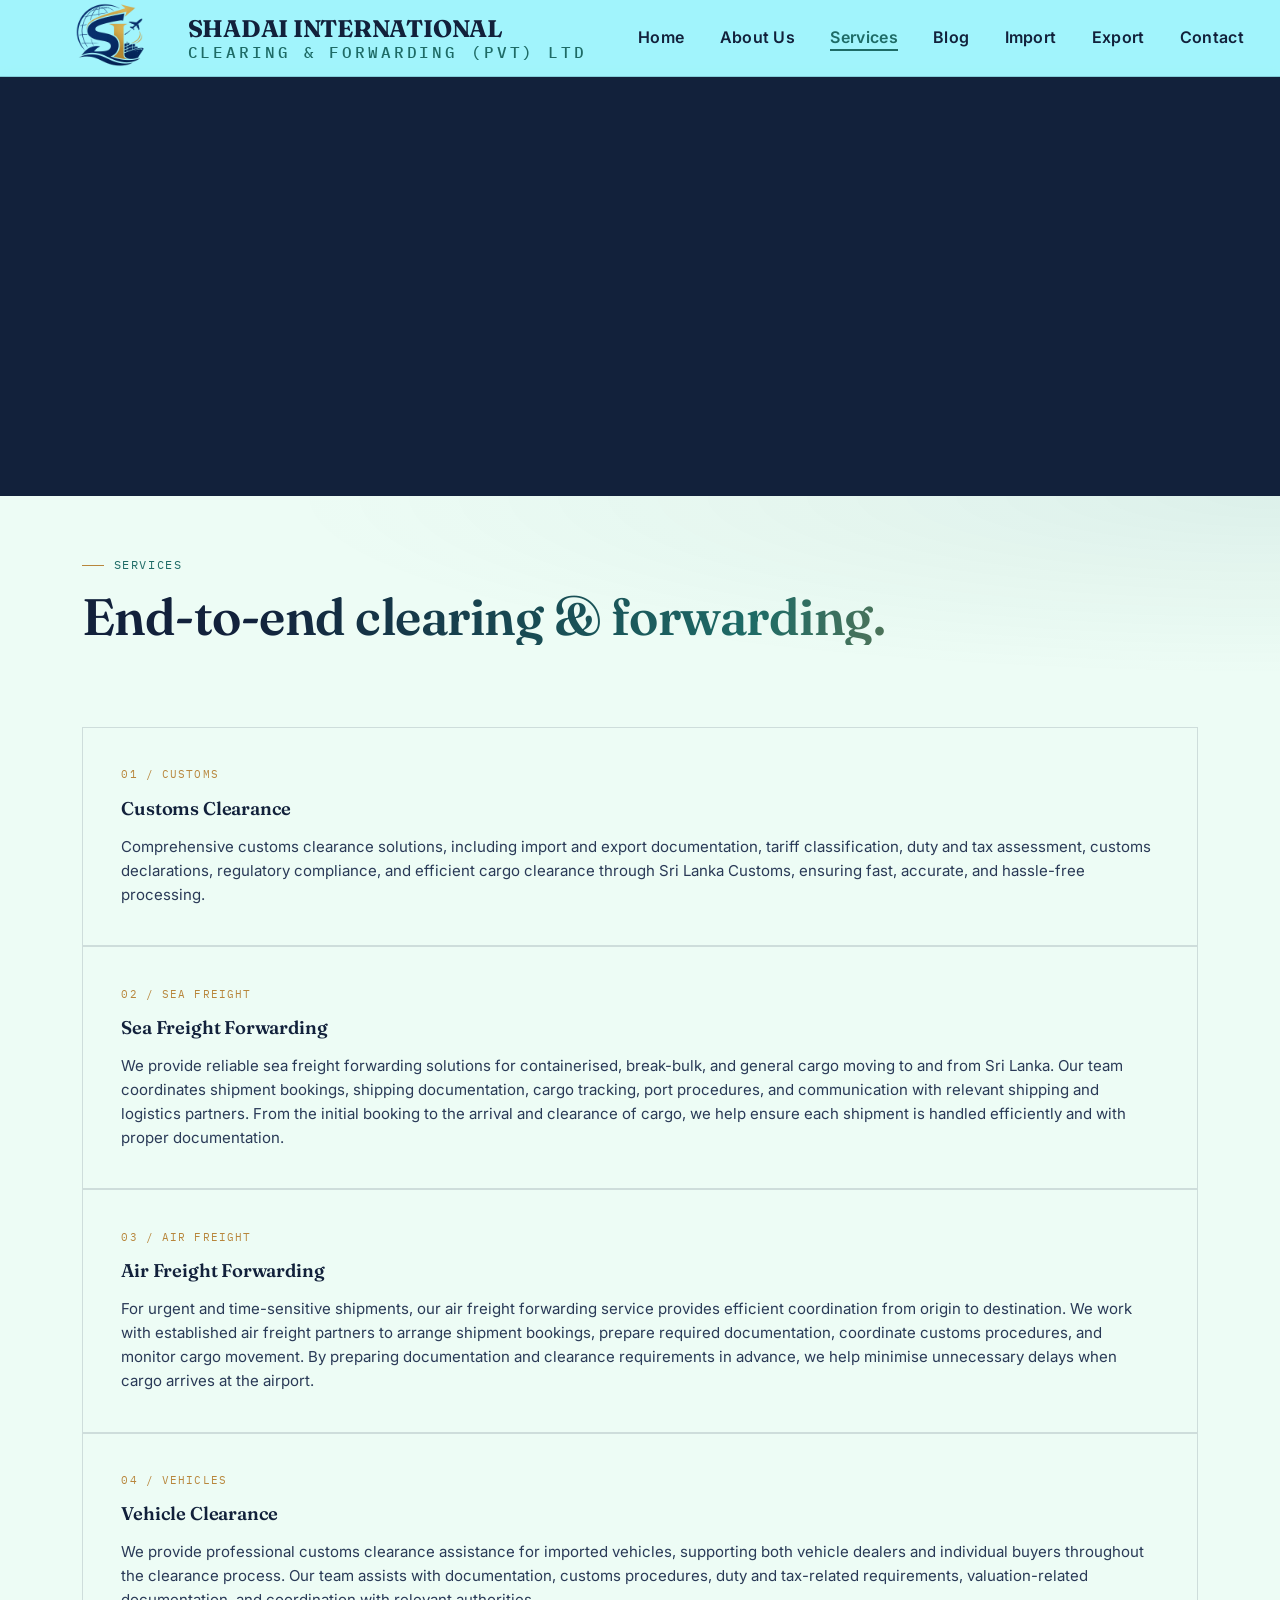
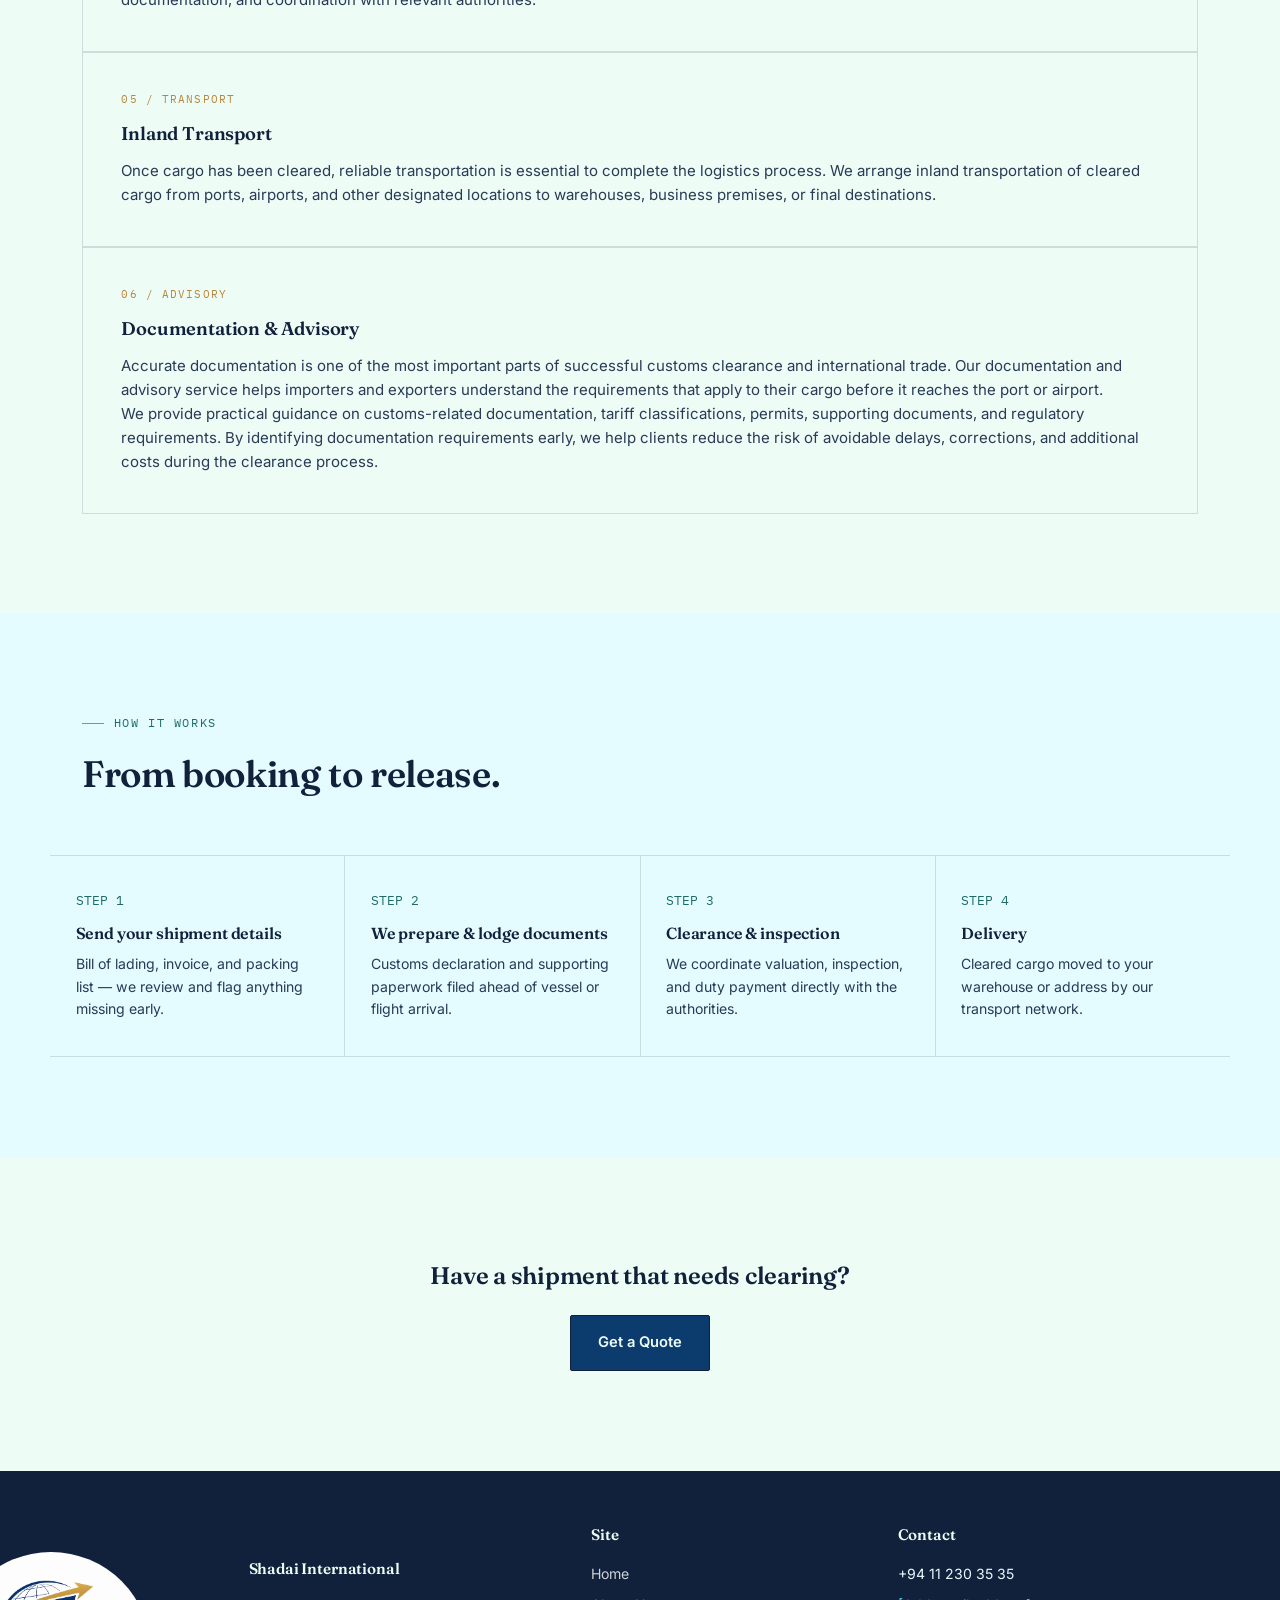
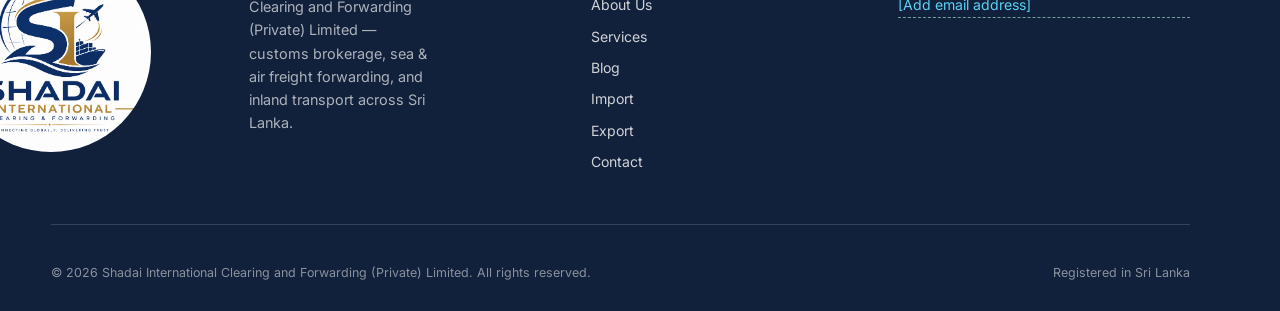
<file: services.html>
<!DOCTYPE html>
<html lang="en">
<head>
<meta charset="UTF-8">
<meta name="viewport" content="width=device-width, initial-scale=1.0">
<title>Services | Shadai International Clearing and Forwarding (Pvt) Ltd</title>
<link rel="preconnect" href="https://fonts.googleapis.com">
<link rel="preconnect" href="https://fonts.gstatic.com" crossorigin>
<link href="https://fonts.googleapis.com/css2?family=Fraunces:opsz,wght@9..144,400;9..144,500;9..144,600;9..144,700&family=Inter:wght@400;500;600;700&family=IBM+Plex+Mono:wght@500&display=swap" rel="stylesheet">
<link rel="stylesheet" href="css/style.css">
</head>
<body>

<header>
  <div class="nav-inner">
    <a href="index.html" class="logo">
      <img src="images/logo.png" alt="Shadai International logo" class="logo-img">
      <div class="logo-text">SHADAI INTERNATIONAL<span>CLEARING &amp; FORWARDING (PVT) LTD</span></div>
    </a>
    <button class="nav-toggle" aria-label="Toggle menu" id="navToggle">☰</button>
    <nav>
      <ul id="navList">
        <li><a href="index.html">Home</a></li>
        <li><a href="about.html">About Us</a></li>
        <li><a href="services.html" class="active">Services</a></li>
        <li><a href="blog.html">Blog</a></li>
        <li><a href="import.html">Import</a></li>
        <li><a href="export.html">Export</a></li>
        <li><a href="contact.html">Contact</a></li>
      </ul>
    </nav>
  </div>
</header>

<div class="gallery-spacer"></div>
<section class="services-slider">
  <div class="slide" style="background-image:url('images/service.png');"></div>
  <div class="slide" style="background-image:url('images/service1.jpg');"></div>
</section>

<section class="hero" style="padding:60px 0;">
  <div class="wrap">
    <div class="eyebrow">Services</div>
    <h1 class="services-headline" style="font-size:clamp(2.2rem,4.5vw,3.2rem);margin-top:1rem;">End-to-end clearing &amp; forwarding.</h1>
  </div>
</section>

<section style="padding-top:0;">
  <div class="wrap">
    <div class="svc-grid">
      <div class="svc-card">
        <div class="tag">01 / CUSTOMS</div>
        <h3>Customs Clearance</h3>
        <p>Comprehensive customs clearance solutions, including import and export documentation, tariff classification, duty and tax assessment, customs declarations, regulatory compliance, and efficient cargo clearance through Sri Lanka Customs, ensuring fast, accurate, and hassle-free processing.</p>
      </div>
      <div class="svc-card">
        <div class="tag">02 / SEA FREIGHT</div>
        <h3>Sea Freight Forwarding</h3>
        <p>We provide reliable sea freight forwarding solutions for containerised, break-bulk, and general cargo moving to and from Sri Lanka. Our team coordinates shipment bookings, shipping documentation, cargo tracking, port procedures, and communication with relevant shipping and logistics partners. From the initial booking to the arrival and clearance of cargo, we help ensure each shipment is handled efficiently and with proper documentation.</p>
      </div>
      <div class="svc-card">
        <div class="tag">03 / AIR FREIGHT</div>
        <h3>Air Freight Forwarding</h3>
        <p>For urgent and time-sensitive shipments, our air freight forwarding service provides efficient coordination from origin to destination. We work with established air freight partners to arrange shipment bookings, prepare required documentation, coordinate customs procedures, and monitor cargo movement. By preparing documentation and clearance requirements in advance, we help minimise unnecessary delays when cargo arrives at the airport.</p>
      </div>
      <div class="svc-card">
        <div class="tag">04 / VEHICLES</div>
        <h3>Vehicle Clearance</h3>
        <p>We provide professional customs clearance assistance for imported vehicles, supporting both vehicle dealers and individual buyers throughout the clearance process. Our team assists with documentation, customs procedures, duty and tax-related requirements, valuation-related documentation, and coordination with relevant authorities.</p>
      </div>
      <div class="svc-card">
        <div class="tag">05 / TRANSPORT</div>
        <h3>Inland Transport</h3>
        <p>Once cargo has been cleared, reliable transportation is essential to complete the logistics process. We arrange inland transportation of cleared cargo from ports, airports, and other designated locations to warehouses, business premises, or final destinations.</p>
      </div>
      <div class="svc-card">
        <div class="tag">06 / ADVISORY</div>
        <h3>Documentation &amp; Advisory</h3>
        <p>Accurate documentation is one of the most important parts of successful customs clearance and international trade. Our documentation and advisory service helps importers and exporters understand the requirements that apply to their cargo before it reaches the port or airport.</p>
        <p>We provide practical guidance on customs-related documentation, tariff classifications, permits, supporting documents, and regulatory requirements. By identifying documentation requirements early, we help clients reduce the risk of avoidable delays, corrections, and additional costs during the clearance process.</p>
      </div>
    </div>
  </div>
</section>

<section class="band-alt">
  <div class="wrap">
    <div class="section-head">
      <div class="eyebrow">How it works</div>
      <h2>From booking to release.</h2>
    </div>
  </div>
  <div class="wrap" style="padding:0;">
    <div class="process">
      <div class="process-step">
        <div class="num">STEP 1</div>
        <h4>Send your shipment details</h4>
        <p>Bill of lading, invoice, and packing list — we review and flag anything missing early.</p>
      </div>
      <div class="process-step">
        <div class="num">STEP 2</div>
        <h4>We prepare &amp; lodge documents</h4>
        <p>Customs declaration and supporting paperwork filed ahead of vessel or flight arrival.</p>
      </div>
      <div class="process-step">
        <div class="num">STEP 3</div>
        <h4>Clearance &amp; inspection</h4>
        <p>We coordinate valuation, inspection, and duty payment directly with the authorities.</p>
      </div>
      <div class="process-step">
        <div class="num">STEP 4</div>
        <h4>Delivery</h4>
        <p>Cleared cargo moved to your warehouse or address by our transport network.</p>
      </div>
    </div>
  </div>
</section>

<section style="text-align:center;">
  <div class="wrap">
    <h2 style="margin-bottom:1.2rem;">Have a shipment that needs clearing?</h2>
    <a href="contact.html" class="btn">Get a Quote</a>
  </div>
</section>

<footer>
  <div class="wrap">
    <div class="foot-grid">
      <div class="foot-brand">
        <img src="images/logo1.png" alt="Shadai International logo" class="foot-logo">
        <div class="foot-brand-text">
          <h4>Shadai International</h4>
          <p>Clearing and Forwarding (Private) Limited — customs brokerage, sea &amp; air freight forwarding, and inland transport across Sri Lanka.</p>
        </div>
      </div>
      <div>
        <h4>Site</h4>
        <ul>
          <li><a href="index.html">Home</a></li>
          <li><a href="about.html">About Us</a></li>
          <li><a href="services.html">Services</a></li>
          <li><a href="blog.html">Blog</a></li>
          <li><a href="import.html">Import</a></li>
          <li><a href="export.html">Export</a></li>
          <li><a href="contact.html">Contact</a></li>
        </ul>
      </div>
      <div>
        <h4>Contact</h4>
        <ul>
          <li>+94 11 230 35 35</li>
          <li class="edit-me">[Add email address]</li>
        </ul>
      </div>
    </div>
    <div class="foot-bottom">
      <span>© <span id="year"></span> Shadai International Clearing and Forwarding (Private) Limited. All rights reserved.</span>
      <span>Registered in Sri Lanka</span>
    </div>
  </div>
</footer>

<script src="js/script.js"></script>
</body>
</html>
</file>
<file: css/style.css>
:root{
  --ink:#12213B;
  --ink-soft:#2A3A57;
  --paper:#edfcf5;
  --paper-dim:#e4fcff;
  --brass:#B8863C;
  --teal:#1E6B66;
  --rust:#442e9c;
  --line: rgba(18,33,59,0.14);
  --radius: 2px;
}
*{box-sizing:border-box;}
html{scroll-behavior:smooth;}
body{
  margin:0;
  background:var(--paper);
  color:var(--ink);
  font-family:'Inter', sans-serif;
  line-height:1.6;
  -webkit-font-smoothing:antialiased;
}
h1,h2,h3,h4{
  font-family:'Fraunces', serif;
  font-weight:600;
  margin:0;
  letter-spacing:-0.01em;
}
.eyebrow{
  font-family:'IBM Plex Mono', monospace;
  font-size:0.72rem;
  letter-spacing:0.14em;
  text-transform:uppercase;
  color:var(--teal);
  display:flex;
  align-items:center;
  gap:0.6rem;
}
.eyebrow::before{
  content:'';
  width:22px;height:1px;
  background:var(--brass);
  display:inline-block;
}
a{color:inherit;text-decoration:none;}
img{max-width:100%;display:block;}
.wrap{max-width:1180px;margin:0 auto;padding:0 32px;}

/* Header */
header{
  position:fixed;top:0;left:0;right:0;z-index:100;
  background:rgba(155, 244, 252, 0.92);
  backdrop-filter:blur(6px);
  border-bottom:1px solid var(--line);
}
.nav-inner{
  max-width:2000px;margin:0 auto;padding:0 36px;
  height:76px;display:flex;align-items:center;justify-content:space-between;
}
.logo{
  display:flex;
  align-items:center;
  gap:0.1rem;
}
.logo-img{
  height:100px;
  width:auto;
}
.logo-text{
  font-family:'Fraunces',serif;
  font-weight:700;
  font-size:1.5rem;
  letter-spacing:-0.01em;
  display:flex;flex-direction:column;line-height:1.05;
}
.logo span{
  font-family:'IBM Plex Mono',monospace;
  font-size:1.0rem;
  letter-spacing:0.18em;
  color:var(--teal);
  font-weight:500;
  margin-top:3px;
}
nav ul{list-style:none;display:flex;gap:2.2rem;margin:0;padding:0;}
nav a{
  font-size:1.00rem;font-weight:600;
  letter-spacing:0.02em;
  position:relative;
  padding:4px 0;
}
nav a::after{
  content:'';position:absolute;bottom:0;left:0;width:0;height:2px;
  background:var(--brass);transition:width 0.25s ease;
}
nav a:hover::after{width:100%;}
nav a.active{color:var(--teal);}
nav a.active::after{width:100%;background:var(--teal);}
.nav-toggle{display:none;background:none;border:0;font-size:1.4rem;cursor:pointer;color:var(--ink);}

/* Hero */
.hero{
  padding:168px 0 100px;
  position:relative;
  overflow:hidden;
  background:
    radial-gradient(ellipse at top right, rgba(30,107,102,0.08), transparent 55%),
    var(--paper);
}
.hero-grid{
  display:grid;grid-template-columns:1.15fr 0.85fr;gap:60px;align-items:center;
}
.hero h1{
  font-size:clamp(2.4rem, 4.6vw, 3.6rem);
  line-height:1.06;
  margin:1rem 0 1.4rem;
}
.hero h1 em{
  font-style:normal;color:var(--teal);
}
.hero p.lead{
  font-size:1.08rem;
  max-width:46ch;
  color:var(--ink-soft);
  margin-bottom:2.2rem;
}
.btn{
  display:inline-flex;align-items:center;gap:0.6rem;
  background: #0B3C6D; color:var(--paper);
  padding:0.95rem 1.7rem;
  font-weight:600;font-size:0.92rem;
  border-radius:var(--radius);
  border:1px solid var(--ink);
  transition:all .2s ease;
}
.btn:hover{background:transparent;color:var(--ink);}
.btn-outline{
  background:transparent;color:var(--ink);
  border:1px solid var(--ink);
}
.btn-outline:hover{background:var(--ink);color:var(--paper);}
.btn-row{display:flex;gap:1rem;flex-wrap:wrap;}

/* Seal - signature element */
.seal-wrap{position:relative;display:flex;align-items:center;justify-content:center;}
.seal{
  width:100%;max-width:340px;
  animation: stamp-in 0.9s cubic-bezier(.2,.8,.25,1) both;
  animation-delay:0.25s;
}
@keyframes stamp-in{
  0%{transform:scale(2.3) rotate(-18deg);opacity:0;}
  60%{transform:scale(0.94) rotate(-8deg);opacity:1;}
  100%{transform:scale(1) rotate(-8deg);opacity:1;}
}
@media (prefers-reduced-motion: reduce){
  .seal{animation:none;transform:rotate(-8deg);}
}

/* Section basics */
section{padding:100px 0;}
.section-head{max-width:640px;margin-bottom:3.2rem;}
.section-head h2{font-size:clamp(1.7rem,3vw,2.3rem);margin-top:0.8rem;}
.band-alt{background:var(--paper-dim);}

/* Company / two col */
.split{display:grid;grid-template-columns:1fr 1fr;gap:70px;align-items:start;}
.split p{color:var(--ink-soft);margin:0 0 1.1rem;}
.mini-stat-row{display:flex;gap:2.4rem;margin-top:2rem;flex-wrap:wrap;}
.mini-stat{border-left:2px solid var(--brass);padding-left:0.9rem;}
.mini-stat b{display:block;font-family:'Fraunces',serif;font-size:1.5rem;}
.mini-stat span{font-size:0.8rem;color:var(--ink-soft);}

/* Vision/mission cards */
.vm-grid{display:grid;grid-template-columns:1fr 1fr;gap:2px;background:var(--line);border:1px solid var(--line);}
.vm-card{background:var(--paper);padding:2.6rem;}
.vm-card h3{font-size:1.25rem;margin-bottom:0.9rem;color:var(--teal);}
.vm-card p{color:var(--ink-soft);margin:0;}

/* Services carousel — auto-scrolls, pauses on hover, cards enlarge on hover */
.svc-carousel{
  overflow: hidden;
  position: relative;
  max-width: 1000px;
  margin: 0 auto;
}
.svc-track{
  display: flex;
  gap: 24px;
  width: max-content;
  animation: svc-scroll 18s linear infinite;
}
.svc-carousel:hover .svc-track{
  animation-play-state: paused;
}
.svc-card{
  flex: 0 0 340px;
  background: var(--paper);
  border: 1px solid var(--line);
  padding: 2.4rem;
  transition: transform 0.3s ease, box-shadow 0.3s ease;
}
.svc-card:hover{
  transform: scale(1.08);
  box-shadow: 0 18px 36px rgba(18,33,59,0.18);
  z-index: 1;
  position: relative;
}
.svc-card .tag{
  font-family:'IBM Plex Mono',monospace;font-size:0.7rem;color:var(--brass);
  letter-spacing:0.1em;
}
.svc-card h3{font-size:1.15rem;margin:0.6rem 0 0.7rem;}
.svc-card p{margin:0;color:var(--ink-soft);font-size:0.94rem;}

@keyframes svc-scroll{
  0%{ transform: translateX(0); }
  100%{ transform: translateX(-50%); }
}
@media (prefers-reduced-motion: reduce){
  .svc-track{ animation: none; }
}
@media (max-width:880px){
  .svc-card{ flex-basis: 260px; }
}

/* Highlighted heading on Services page */
.services-headline{
  background: linear-gradient(100deg, var(--ink) 15%, var(--teal) 60%, var(--brass) 100%);
  -webkit-background-clip: text;
  background-clip: text;
  color: transparent;
}

/* Process strip */
.process{display:flex;border-top:1px solid var(--line);border-bottom:1px solid var(--line);}
.process-step{flex:1;padding:2.2rem 1.6rem;border-right:1px solid var(--line);}
.process-step:last-child{border-right:none;}
.process-step .num{font-family:'IBM Plex Mono',monospace;color:var(--teal);font-size:0.8rem;}
.process-step h4{font-size:1rem;margin:0.6rem 0 0.4rem;}
.process-step p{margin:0;font-size:0.88rem;color:var(--ink-soft);}

/* Contact */
.contact-grid{display:grid;grid-template-columns:1fr 1fr;gap:60px;}
.contact-card{
  background:var(--ink);color:var(--paper);
  padding:2.6rem;border-radius:var(--radius);
}
.contact-card h3{color:var(--paper);font-size:1.2rem;margin-bottom:1.4rem;}
.contact-line{display:flex;gap:0.9rem;margin-bottom:1.1rem;font-size:0.94rem;align-items:flex-start;}
.contact-line .k{
  font-family:'IBM Plex Mono',monospace;
  font-size:0.68rem;letter-spacing:0.08em;
  color:var(--brass);
  min-width:78px;text-transform:uppercase;padding-top:2px;
}
.edit-me{
  color:#59d2f4;
  border-bottom:1px dashed #759e9c;
}
.contact-card .edit-me{
  color:#67fbd8;
  border-bottom:1px dashed #b9dbd6;
}
form{display:grid;gap:1rem;}
form input, form textarea{
  width:100%;padding:0.85rem 1rem;
  border:1px solid var(--line);background:var(--paper);
  font-family:'Inter',sans-serif;font-size:0.94rem;color:var(--ink);
  border-radius:var(--radius);
}
form input:focus, form textarea:focus{outline:2px solid var(--teal);outline-offset:1px;}
form textarea{resize:vertical;min-height:120px;}
form button{
  justify-self:start;
  cursor:pointer;font-family:inherit;
}

footer{
  background:var(--ink);color:var(--paper-dim);
  padding:52px 0 28px;
}
footer .wrap{
  padding-left:0.5px;
  padding-right:40px;
}
.foot-grid{
  display:grid;
  grid-template-columns:1.8fr 1fr 1fr;
  gap:14px;
  margin-bottom:2.6rem;
}
footer h4{color:var(--paper);font-size:0.95rem;margin-bottom:1rem;font-family:'Fraunces',serif;}
footer p{color:rgba(255,255,255,0.65);font-size:0.9rem;max-width:36ch;}
footer ul{list-style:none;padding:0;margin:0;}
footer li{margin-bottom:0.55rem;font-size:0.88rem;}
footer a{color:rgba(255,255,255,0.8);}
footer a:hover{color:var(--brass);}
.foot-bottom{
  border-top:1px solid rgba(255,255,255,0.15);
  padding-top:2.4rem;
  display:flex;justify-content:space-between;flex-wrap:wrap;gap:0.6rem;
  font-size:0.78rem;color:rgba(255,255,255,0.5);
}

.foot-brand{
  display: flex;
  flex-wrap: nowrap;
  align-items: center;
  gap: 3rem;
  margin-right: 150px;
}
.foot-logo{
  height: 200px;
  width: 200px;
  flex-shrink: 0;
  display: block;
  border-radius: 50%;
  object-fit: cover;
  background: var(--paper);
  margin-right: 50px;
  margin-left: -100px;
}
.foot-brand-text{
  min-width: 0;
}
.foot-brand-text h4{
  margin-bottom: 0.6rem;
}

/* Mobile */
@media (max-width:880px){
  .hero-grid{grid-template-columns:1fr;}
  .seal-wrap{order:-1;max-width:200px;margin:0 auto 1rem;}
  .split, .vm-grid, .contact-grid, .foot-grid{grid-template-columns:1fr;}
  .process{flex-direction:column;}
  .process-step{border-right:none;border-bottom:1px solid var(--line);}
  nav ul{
    position:absolute;top:76px;left:0;right:0;
    background:var(--paper);flex-direction:column;gap:0;
    border-bottom:1px solid var(--line);
    display:none;
  }
  nav ul.open{display:flex;}
  nav li{width:100%;}
  nav a{display:block;padding:1rem 32px;width:100%;}
  .nav-toggle{display:block;}
}

/* Spacer so content isn't hidden behind the fixed header */
.gallery-spacer{ height:76px; }

/* Full-width fading image slideshow */
.hero-slider{
  position:relative;
  width:100%;
  height:620px;
  overflow:hidden;
  background:var(--ink);
}
.hero-slider .slide{
  position:absolute;
  top:0; left:0;
  width:100%; height:100%;
  background-size:cover;
  background-position:center;
  opacity:0;
  animation: slide-fade 28s infinite;
}
.hero-slider .slide:nth-child(1){ animation-delay: 0s; }
.hero-slider .slide:nth-child(2){ animation-delay: 4s; }
.hero-slider .slide:nth-child(3){ animation-delay: 8s; }
.hero-slider .slide:nth-child(4){ animation-delay: 12s; }
.hero-slider .slide:nth-child(5){ animation-delay: 16s; }
.hero-slider .slide:nth-child(6){ animation-delay: 20s; }
.hero-slider .slide:nth-child(7){ animation-delay: 24s; }

@keyframes slide-fade{
  0%{opacity:0;}
  3%{opacity:1;}
  17%{opacity:1;}
  20%{opacity:0;}
  100%{opacity:0;}
}
@media (prefers-reduced-motion: reduce){
  .hero-slider .slide{ animation:none; opacity:0; }
  .hero-slider .slide:first-child{ opacity:1; }
}
@media (max-width:880px){
  .hero-slider{ height:340px; }
}

/* Centered hero, no side graphic (Home page) */
.hero-center{
  position: relative;
  overflow: hidden;
}
.hero-center .hero-watermark{
  position: absolute;
  top: 50%;
  left: 50%;
  transform: translate(-50%, -50%);
  width: 1500px;
  height: auto;
  max-width: 60%;
  opacity: 0.07;
  z-index: 0;
  pointer-events: none;
}
.hero-center .wrap{
  position: relative;
  z-index: 1;
}
.hero-center .wrap{ max-width:820px; text-align:center; }
.hero-headline{
  font-size:clamp(2.6rem, 6vw, 4.4rem);
  line-height:1.05;
  margin:1.2rem 0 1.4rem;
  background: linear-gradient(100deg, var(--ink) 15%, var(--teal) 60%, var(--brass) 100%);
  -webkit-background-clip: text;
  background-clip: text;
  color: transparent;
}

/* About page — watermark spanning heading + description */
.about-watermark-wrap{
  position: relative;
  overflow: hidden;
}
.hero-watermark{
  position: absolute;
  top: 50%;
  left: 50%;
  transform: translate(-50%, -50%);
  width: 60%;
  max-width: 700px;
  height: auto;
  opacity: 0.1;
  z-index: 0;
  pointer-events: none;
  object-fit: contain;
}
.about-watermark-wrap .hero,
.about-watermark-wrap section{
  position: relative;
  z-index: 1;
}

/* Scrolling info ticker */
.info-ticker{
  background:var(--ink);
  overflow:hidden;
  padding:1.8rem 0;
}
.ticker-track{
  display:flex;
  width:max-content;
  animation: ticker-scroll 26s linear infinite;
}
.info-ticker:hover .ticker-track{ animation-play-state: paused; }
.ticker-item{
  display:flex;
  align-items:center;
  gap:0.9rem;
  padding:0 2.6rem;
  border-right:1px solid rgba(255,255,255,0.12);
  white-space:nowrap;
  color:var(--paper);
}
.ticker-item svg{
  width:30px;height:30px;
  flex-shrink:0;
  color:var(--brass);
}
.ticker-item div{ display:flex; flex-direction:column; }
.ticker-item b{ font-size:0.9rem; font-weight:600; }
.ticker-item span{ font-size:0.8rem; color:rgba(255,255,255,0.6); }
.ticker-item span.edit-me{ color:#E8B65A; }
@keyframes ticker-scroll{
  0%{transform:translateX(0);}
  100%{transform:translateX(-50%);}
}
@media (prefers-reduced-motion: reduce){
  .ticker-track{ animation:none; }
}

/* About/Why Choose/Vision section — background image with dark overlay */
.about-bg-section{
  position: relative;
  color: var(--paper);
  background-size: cover;
  background-position: center;
  background-repeat: no-repeat;
  background-attachment: fixed;
}
@media (max-width:880px){
  .about-bg-section{
    background-attachment: scroll;
  }
}

/* About / Why Choose / Vision grid */
.about-grid{
  display:grid;
  grid-template-columns:repeat(3, 1fr);
  gap:2.5rem;
  text-align:center;
}
.about-col{
  padding:0.1rem;
  border-radius:6px;
  transition:transform .25s ease, background .25s ease;
}
.about-col:hover{
  transform:scale(1.3);
  background: #1b2956;
  border-radius:20px;
}
.about-col h3{
  color: #42e5c4;
  font-size:1.15rem;
  margin-bottom:1rem;
}
.about-col p{
  color:rgba(255,255,255,0.75);
  font-size:1.0rem;
  margin:0 0 0.8rem;
}
.about-col p b{ color:var(--paper); }

@media (max-width:880px){
  .about-grid{ grid-template-columns:1fr; }
}

/* CTA band */
.cta-band{
  background: linear-gradient(120deg, var(--teal), #164f4c);
}
.btn-white{
  background:var(--paper);
  color:var(--ink);
  border:1px solid var(--paper);
}
.btn-white:hover{
  background:transparent;
  color:var(--paper);
}
.btn-outline-white{
  background:transparent;
  color:var(--paper);
  border:1px solid rgba(255,255,255,0.6);
}
.btn-outline-white:hover{
  background:var(--paper);
  color:var(--ink);
}

/* About page — image slider with dot indicators */
.about-slider{
  position: relative;
  width: 100%;
  height: 620px;
  overflow: hidden;
  background: var(--ink);
}
.about-slider .slide{
  position: absolute;
  top: 0; left: 0;
  width: 100%; height: 100%;
  background-size: cover;
  background-position: center;
  opacity: 0;
  animation: about-slide-fade 8s infinite;
}
.about-slider .slide:nth-child(1){ animation-delay: 0s; }
.about-slider .slide:nth-child(2){ animation-delay: 4s; }

@keyframes about-slide-fade{
  0%{opacity:0;}
  10%{opacity:1;}
  60%{opacity:1;}
  70%{opacity:0;}
  100%{opacity:0;}
}
@media (prefers-reduced-motion: reduce){
  .about-slider .slide{ animation: none; opacity: 0; }
  .about-slider .slide:first-child{ opacity: 1; }
}
@media (max-width:880px){
  .about-slider{ height: 340px; }
}

/* Services page — 2-image slider (own timing, since it has fewer slides) */
.services-slider{
  position: relative;
  width: 100%;
  height: 420px;
  overflow: hidden;
  background: var(--ink);
}
.services-slider .slide{
  position: absolute;
  top: 0; left: 0;
  width: 100%; height: 100%;
  background-size: cover;
  background-position: center;
  opacity: 0;
  animation: services-slide-fade 8s infinite;
}
.services-slider .slide:nth-child(1){ animation-delay: 0s; }
.services-slider .slide:nth-child(2){ animation-delay:4s; }

@keyframes services-slide-fade{
  0%{opacity:0;}
  10%{opacity:1;}
  60%{opacity:1;}
  70%{opacity:0;}
  100%{opacity:0;}
}
@media (prefers-reduced-motion: reduce){
  .services-slider .slide{ animation: none; opacity: 0; }
  .services-slider .slide:first-child{ opacity: 1; }
}
@media (max-width:880px){
  .services-slider{ height: 260px; }
}

/* Import page — 3-image slider */
.import-slider{
  position: relative;
  width: 100%;
  height: 620px;
  overflow: hidden;
  background: var(--ink);
}
.import-slider .slide{
  position: absolute;
  top: 0; left: 0;
  width: 100%; height: 100%;
  background-size: cover;
  background-position: center;
  opacity: 0;
  animation: import-slide-fade 12s infinite;
}
.import-slider .slide:nth-child(1){ animation-delay: 0s; }
.import-slider .slide:nth-child(2){ animation-delay: 4s; }
.import-slider .slide:nth-child(3){ animation-delay: 8s; }

@keyframes import-slide-fade{
  0%{opacity:0;}
  10%{opacity:1;}
  60%{opacity:1;}
  70%{opacity:0;}
  100%{opacity:0;}
}
@media (prefers-reduced-motion: reduce){
  .import-slider .slide{ animation: none; opacity: 0; }
  .import-slider .slide:first-child{ opacity: 1; }
}
@media (max-width:880px){
  .import-slider{ height: 260px; }
}

/* About page — full-width description */
.about-desc{
  max-width: 820px;
  text-align: left;
}
.about-desc p{
  color: var(--ink-soft);
  margin: 0 0 1.3rem;
  font-size: 1.05rem;
}
.about-desc .mini-stat-row{
  margin-top: 2.4rem;
}

/* Fix: description block keeps its own left-aligned styling
   even when nested inside .hero-center (which centers everything by default) */
.hero-center .wrap.about-desc{
  text-align: left;
  max-width: 820px;
  margin-left: auto;
  margin-right: auto;
}

/* Vision & Mission — polished two-card layout */
.vm-grid-pro{
  display: grid;
  grid-template-columns: 1fr 1fr;
  gap: 2rem;
  max-width: 900px;
  margin: 0 auto;
}
.vm-card-pro{
  background: var(--paper);
  border: 1px solid var(--line);
  padding: 2.6rem;
  text-align: left;
  transition: transform 0.3s ease, box-shadow 0.3s ease, border-color 0.3s ease;
}
.vm-card-pro:hover{
  transform: translateY(-8px);
  box-shadow: 0 20px 40px rgba(18,33,59,0.12);
  border-color: var(--teal);
}
.vm-icon{
  width: 52px;
  height: 52px;
  border-radius: 50%;
  background: var(--ink);
  display: flex;
  align-items: center;
  justify-content: center;
  margin-bottom: 1.4rem;
}
.vm-icon svg{
  width: 26px;
  height: 26px;
  color: var(--brass);
}
.vm-card-pro h3{
  font-size: 1.3rem;
  margin-bottom: 0.8rem;
  color: var(--teal);
}
.vm-card-pro p{
  color: var(--ink-soft);
  margin: 0;
}

@media (max-width:880px){
  .vm-grid-pro{ grid-template-columns: 1fr; }
}

/* Import/Export process flow — horizontal, arrow-connected, wraps on smaller screens */
.import-flow{
  display: flex;
  flex-wrap: wrap;
  justify-content: center;
  gap: 2.4rem 1.6rem;
  max-width: 1000px;
  margin: 0 auto;
}
.import-flow-step{
  display: flex;
  flex-direction: column;
  align-items: center;
  text-align: center;
  width: 150px;
  position: relative;
}
.import-flow-step:not(:last-child)::after{
  content: '→';
  position: absolute;
  top: 18px;
  left: calc(100% + 0.5rem);
  color: var(--brass);
  font-size: 1.3rem;
  font-weight: 600;
}
.import-flow-num{
  width: 44px;
  height: 50px;
  border-radius: 50%;
  background: var(--ink);
  color: #68fbf9;
  display: flex;
  align-items: center;
  justify-content: center;
  font-family: 'IBM Plex Mono', monospace;
  font-weight: 600;
  font-size: 1rem;
  margin-bottom: 0.9rem;
  transition: transform 0.25s ease, background 0.25s ease;
}
.import-flow-step:hover .import-flow-num{
  transform: scale(1.1);
  background: var(--teal);
}
.import-flow-text{
  font-weight: 600;
  font-size: 0.96rem;
  line-height: 1.35;
}

@media (max-width:880px){
  .import-flow-step:not(:last-child)::after{
    content: '↓';
    position: static;
    display: block;
    margin-top: 0.6rem;
  }
  .import-flow-step{ width: 100%; }
}

/* Import page — documents grid */
.doc-grid{
  display: grid;
  grid-template-columns: repeat(3, 1fr);
  gap: 1.2rem;
}
.doc-item{
  display: flex;
  align-items: center;
  gap: 0.9rem;
  background: var(--paper);
  border: 1px solid var(--line);
  padding: 1.3rem 1.4rem;
  font-weight: 600;
  font-size: 0.94rem;
  transition: border-color 0.25s ease, transform 0.25s ease;
}
.doc-item:hover{
  border-color: var(--teal);
  transform: translateY(-3px);
}
.doc-item svg{
  width: 24px;
  height: 24px;
  color: var(--brass);
  flex-shrink: 0;
}

/* Import page — types of imports grid */
.type-grid{
  display: grid;
  grid-template-columns: repeat(3, 1fr);
  gap: 1.2rem;
}
.type-card{
  display: flex;
  flex-direction: column;
  align-items: center;
  gap: 0.9rem;
  background: var(--paper);
  border: 1px solid var(--line);
  padding: 2rem 1rem;
  text-align: center;
  font-weight: 600;
  transition: transform 0.25s ease, box-shadow 0.25s ease;
}
.type-card:hover{
  transform: translateY(-5px);
  box-shadow: 0 14px 28px rgba(18,33,59,0.1);
}
.type-card svg{
  width: 34px;
  height: 34px;
  color: var(--teal);
}

@media (max-width:880px){
  .doc-grid, .type-grid{ grid-template-columns: 1fr 1fr; }
}
@media (max-width:560px){
  .doc-grid, .type-grid{ grid-template-columns: 1fr; }
}

/* Export page — full-page background image */
body.export-page{
  background-image:
    linear-gradient(rgba(245, 250, 248, 0.88), rgba(245, 250, 248, 0.88)),
    url('images/gallery-5.jpg');
  background-size: cover;
  background-position: center top;
  background-repeat: no-repeat;
  background-attachment: fixed;
}
@media (max-width:880px){
  body.export-page{
    background-attachment: scroll;
  }
}

/* Blog — image-top cards, centered text, matches RD Holdings style */
.blog-grid{
  display: grid;
  grid-template-columns: repeat(3, 1fr);
  gap: 2rem;
  background: #280760;
}
.blog-card{
  background: #e7faff;
  border: 1px solid var(--line);
  overflow: hidden;
  transition: transform 0.3s ease, box-shadow 0.3s ease;
}
.blog-card:hover{
  transform: translateY(-6px);
  box-shadow: 0 20px 40px rgba(18,33,59,0.14);
  background: #c4fef3;
}
.blog-img{
  height: 220px;
  background-size: cover;
  background-position: center;
}
.blog-body{
  padding: 1.8rem 1.6rem 2rem;
  text-align: center;
}
.blog-date{
  font-family: 'IBM Plex Mono', monospace;
  font-size: 0.7rem;
  letter-spacing: 0.08em;
  text-transform: uppercase;
  color: var(--brass);
  margin-bottom: 0.8rem;
}
.blog-body h3{
  font-size: 1.25rem;
  line-height: 1.3;
  margin-bottom: 1rem;
}
.blog-body p{
  color: var(--ink-soft);
  font-size: 0.94rem;
  margin: 0 0 1.3rem;
}
.blog-more{
  font-weight: 600;
  font-size: 0.9rem;
  color: var(--teal);
  transition: color 0.2s ease;
}
.blog-more:hover{
  color: var(--brass);
  text-decoration: underline;
}

@media (max-width:880px){
  .blog-grid{ grid-template-columns: 1fr; }
}
</file>
